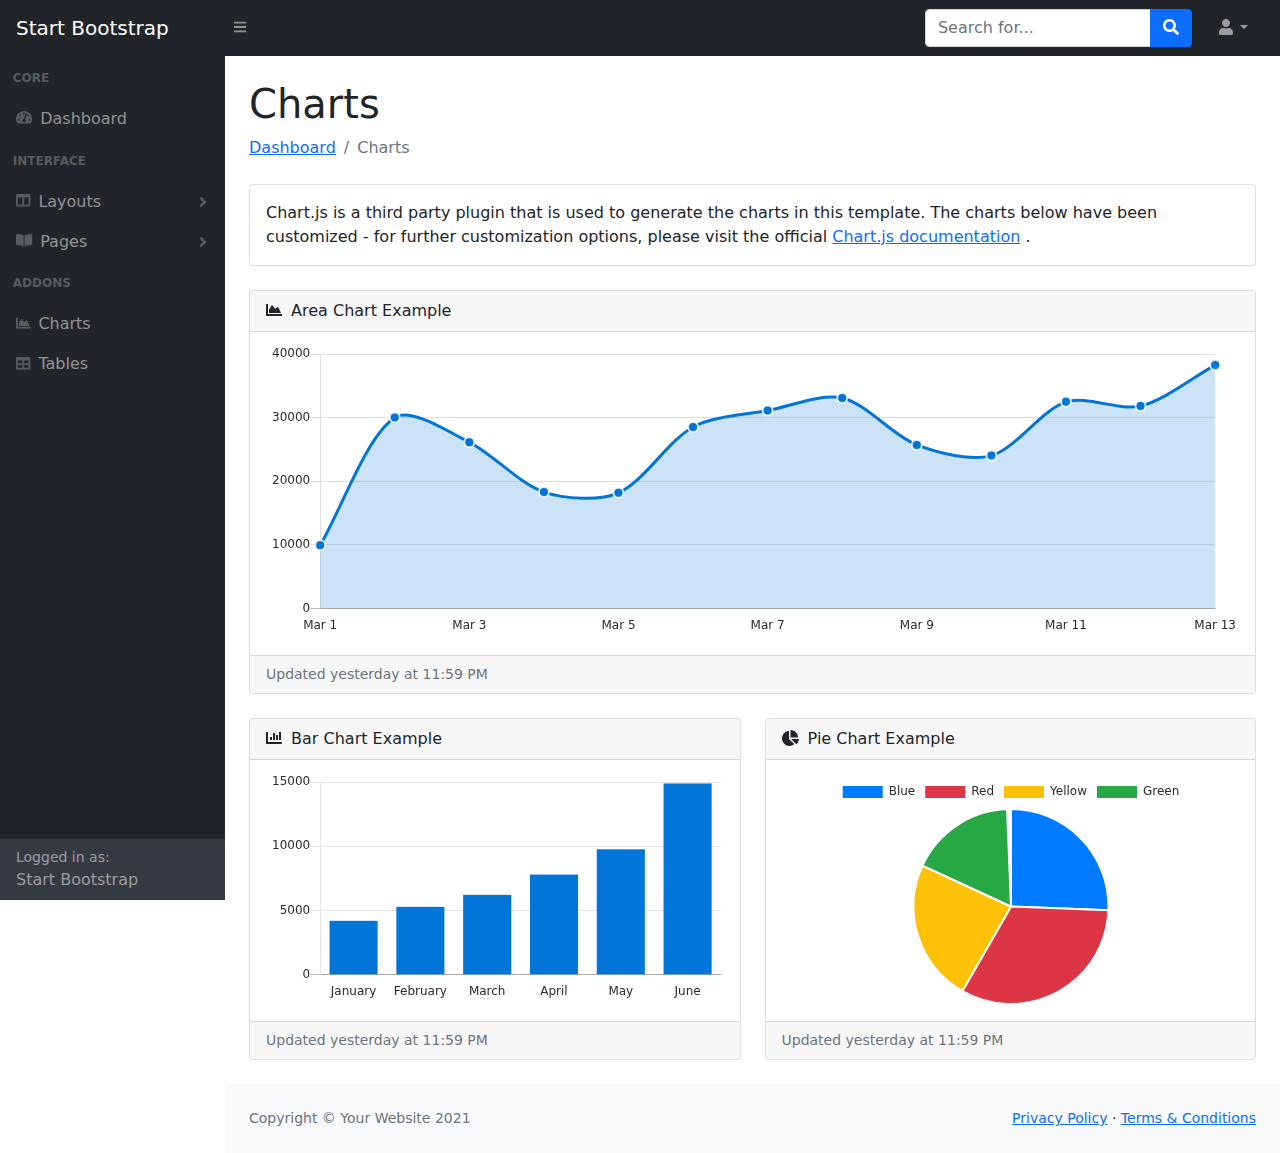
<file: charts.html>
<!DOCTYPE html>
<html lang="en">
    <head>
        <meta charset="utf-8" />
        <meta http-equiv="X-UA-Compatible" content="IE=edge" />
        <meta name="viewport" content="width=device-width, initial-scale=1, shrink-to-fit=no" />
        <meta name="description" content="" />
        <meta name="author" content="" />
        <title>Charts</title>
        <link href="css/bootstrap.css" rel="stylesheet" />
        <link href="css/styles.css" rel="stylesheet" />
        <script src="font/font-awesome.min.js"></script>
    </head>
    <body class="sb-nav-fixed">
        <nav class="sb-topnav navbar navbar-expand navbar-dark bg-dark">
            <!-- Navbar Brand-->
            <a class="navbar-brand ps-3" href="index.html">Start Bootstrap</a>
            <!-- Sidebar Toggle-->
            <button class="btn btn-link btn-sm order-1 order-lg-0 me-4 me-lg-0" id="sidebarToggle" href="#!"><i class="fas fa-bars"></i></button>
            <!-- Navbar Search-->
            <form class="d-none d-md-inline-block form-inline ms-auto me-0 me-md-3 my-2 my-md-0">
                <div class="input-group">
                    <input class="form-control" type="text" placeholder="Search for..." aria-label="Search for..." aria-describedby="btnNavbarSearch" />
                    <button class="btn btn-primary" id="btnNavbarSearch" type="button"><i class="fas fa-search"></i></button>
                </div>
            </form>
            <!-- Navbar-->
            <ul class="navbar-nav ms-auto ms-md-0 me-3 me-lg-4">
                <li class="nav-item dropdown">
                    <a class="nav-link dropdown-toggle" id="navbarDropdown" href="#" role="button" data-bs-toggle="dropdown" aria-expanded="false"><i class="fas fa-user fa-fw"></i></a>
                    <ul class="dropdown-menu dropdown-menu-end" aria-labelledby="navbarDropdown">
                        <li><a class="dropdown-item" href="#!">Settings</a></li>
                        <li><a class="dropdown-item" href="#!">Activity Log</a></li>
                        <li><hr class="dropdown-divider" /></li>
                        <li><a class="dropdown-item" href="#!">Logout</a></li>
                    </ul>
                </li>
            </ul>
        </nav>
        <div id="layoutSidenav">
            <div id="layoutSidenav_nav">
                <nav class="sb-sidenav accordion sb-sidenav-dark" id="sidenavAccordion">
                    <div class="sb-sidenav-menu">
                        <div class="nav">
                            <div class="sb-sidenav-menu-heading">Core</div>
                            <a class="nav-link" href="index.html">
                                <div class="sb-nav-link-icon"><i class="fas fa-tachometer-alt"></i></div>
                                Dashboard
                            </a>
                            <div class="sb-sidenav-menu-heading">Interface</div>
                            <a class="nav-link collapsed" href="#" data-bs-toggle="collapse" data-bs-target="#collapseLayouts" aria-expanded="false" aria-controls="collapseLayouts">
                                <div class="sb-nav-link-icon"><i class="fas fa-columns"></i></div>
                                Layouts
                                <div class="sb-sidenav-collapse-arrow"><i class="fas fa-angle-down"></i></div>
                            </a>
                            <div class="collapse" id="collapseLayouts" aria-labelledby="headingOne" data-bs-parent="#sidenavAccordion">
                                <nav class="sb-sidenav-menu-nested nav">
                                    <a class="nav-link" href="layout-static.html">Static Navigation</a>
                                    <a class="nav-link" href="layout-sidenav-light.html">Light Sidenav</a>
                                </nav>
                            </div>
                            <a class="nav-link collapsed" href="#" data-bs-toggle="collapse" data-bs-target="#collapsePages" aria-expanded="false" aria-controls="collapsePages">
                                <div class="sb-nav-link-icon"><i class="fas fa-book-open"></i></div>
                                Pages
                                <div class="sb-sidenav-collapse-arrow"><i class="fas fa-angle-down"></i></div>
                            </a>
                            <div class="collapse" id="collapsePages" aria-labelledby="headingTwo" data-bs-parent="#sidenavAccordion">
                                <nav class="sb-sidenav-menu-nested nav accordion" id="sidenavAccordionPages">
                                    <a class="nav-link collapsed" href="#" data-bs-toggle="collapse" data-bs-target="#pagesCollapseAuth" aria-expanded="false" aria-controls="pagesCollapseAuth">
                                        Authentication
                                        <div class="sb-sidenav-collapse-arrow"><i class="fas fa-angle-down"></i></div>
                                    </a>
                                    <div class="collapse" id="pagesCollapseAuth" aria-labelledby="headingOne" data-bs-parent="#sidenavAccordionPages">
                                        <nav class="sb-sidenav-menu-nested nav">
                                            <a class="nav-link" href="login.html">Login</a>
                                            <a class="nav-link" href="register.html">Register</a>
                                            <a class="nav-link" href="password.html">Forgot Password</a>
                                        </nav>
                                    </div>
                                    <a class="nav-link collapsed" href="#" data-bs-toggle="collapse" data-bs-target="#pagesCollapseError" aria-expanded="false" aria-controls="pagesCollapseError">
                                        Error
                                        <div class="sb-sidenav-collapse-arrow"><i class="fas fa-angle-down"></i></div>
                                    </a>
                                    <div class="collapse" id="pagesCollapseError" aria-labelledby="headingOne" data-bs-parent="#sidenavAccordionPages">
                                        <nav class="sb-sidenav-menu-nested nav">
                                            <a class="nav-link" href="401.html">401 Page</a>
                                            <a class="nav-link" href="404.html">404 Page</a>
                                            <a class="nav-link" href="500.html">500 Page</a>
                                        </nav>
                                    </div>
                                </nav>
                            </div>
                            <div class="sb-sidenav-menu-heading">Addons</div>
                            <a class="nav-link" href="charts.html">
                                <div class="sb-nav-link-icon"><i class="fas fa-chart-area"></i></div>
                                Charts
                            </a>
                            <a class="nav-link" href="tables.html">
                                <div class="sb-nav-link-icon"><i class="fas fa-table"></i></div>
                                Tables
                            </a>
                        </div>
                    </div>
                    <div class="sb-sidenav-footer">
                        <div class="small">Logged in as:</div>
                        Start Bootstrap
                    </div>
                </nav>
            </div>
            <div id="layoutSidenav_content">
                <main>
                    <div class="container-fluid px-4">
                        <h1 class="mt-4">Charts</h1>
                        <ol class="breadcrumb mb-4">
                            <li class="breadcrumb-item"><a href="index.html">Dashboard</a></li>
                            <li class="breadcrumb-item active">Charts</li>
                        </ol>
                        <div class="card mb-4">
                            <div class="card-body">
                                Chart.js is a third party plugin that is used to generate the charts in this template. The charts below have been customized - for further customization options, please visit the official
                                <a target="_blank" href="https://www.chartjs.org/docs/latest/">Chart.js documentation</a>
                                .
                            </div>
                        </div>
                        <div class="card mb-4">
                            <div class="card-header">
                                <i class="fas fa-chart-area me-1"></i>
                                Area Chart Example
                            </div>
                            <div class="card-body"><canvas id="myAreaChart" width="100%" height="30"></canvas></div>
                            <div class="card-footer small text-muted">Updated yesterday at 11:59 PM</div>
                        </div>
                        <div class="row">
                            <div class="col-lg-6">
                                <div class="card mb-4">
                                    <div class="card-header">
                                        <i class="fas fa-chart-bar me-1"></i>
                                        Bar Chart Example
                                    </div>
                                    <div class="card-body"><canvas id="myBarChart" width="100%" height="50"></canvas></div>
                                    <div class="card-footer small text-muted">Updated yesterday at 11:59 PM</div>
                                </div>
                            </div>
                            <div class="col-lg-6">
                                <div class="card mb-4">
                                    <div class="card-header">
                                        <i class="fas fa-chart-pie me-1"></i>
                                        Pie Chart Example
                                    </div>
                                    <div class="card-body"><canvas id="myPieChart" width="100%" height="50"></canvas></div>
                                    <div class="card-footer small text-muted">Updated yesterday at 11:59 PM</div>
                                </div>
                            </div>
                        </div>
                    </div>
                </main>
                <footer class="py-4 bg-light mt-auto">
                    <div class="container-fluid px-4">
                        <div class="d-flex align-items-center justify-content-between small">
                            <div class="text-muted">Copyright &copy; Your Website 2021</div>
                            <div>
                                <a href="#">Privacy Policy</a>
                                &middot;
                                <a href="#">Terms &amp; Conditions</a>
                            </div>
                        </div>
                    </div>
                </footer>
            </div>
        </div>
        <script src="js/bootstrap.bundle.min.js"></script>
        <script src="js/scripts.js"></script>
        <script src="js/chart.min.js"></script>
        <script src="assets/demo/chart-area-demo.js"></script>
        <script src="assets/demo/chart-bar-demo.js"></script>
        <script src="assets/demo/chart-pie-demo.js"></script>
    </body>
</html>
</file>
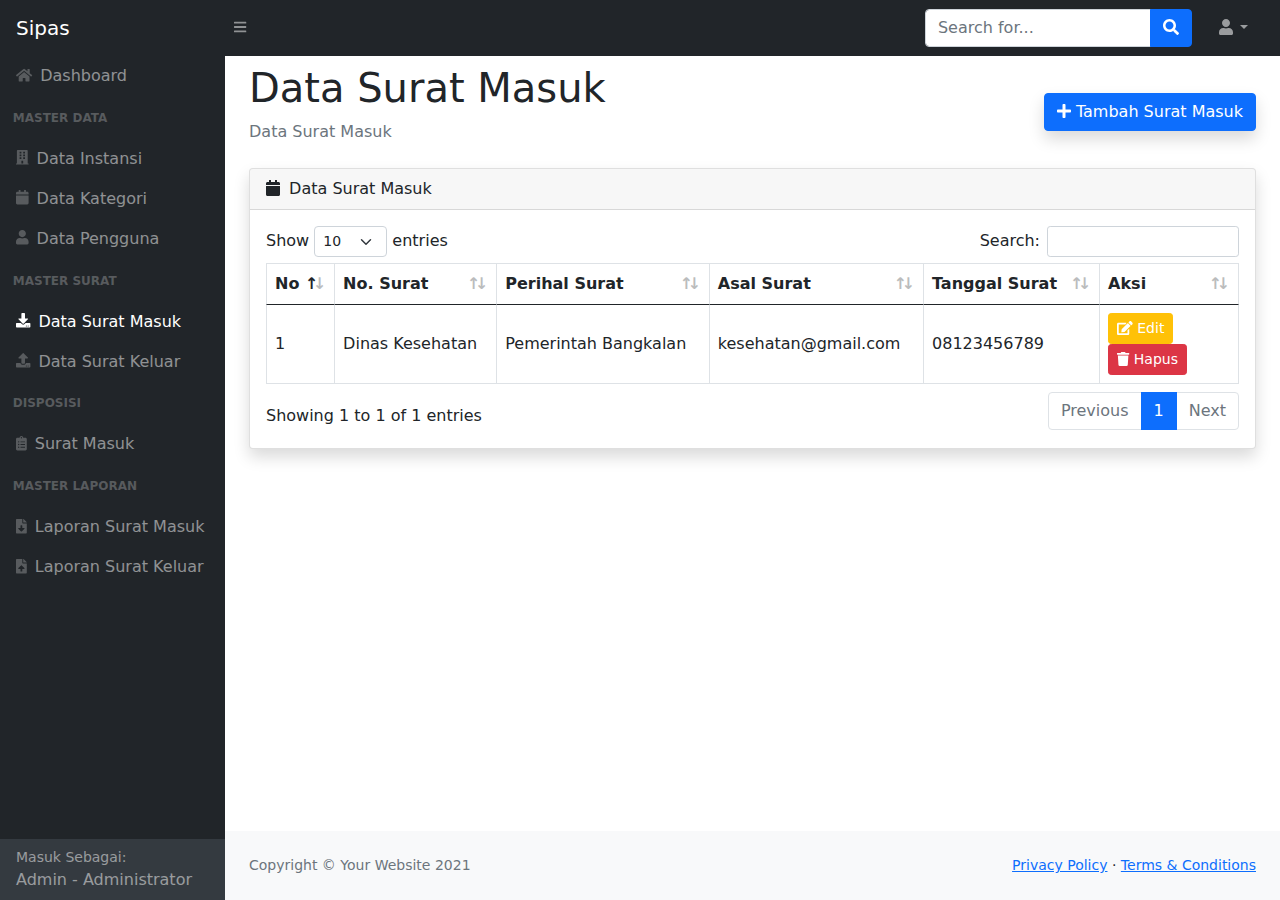
<file: data-surat-masuk.html>
<!DOCTYPE html>
<html lang="en">

<head>
    <meta charset="utf-8" />
    <meta http-equiv="X-UA-Compatible" content="IE=edge" />
    <meta name="viewport" content="width=device-width, initial-scale=1, shrink-to-fit=no" />
    <meta name="description" content="" />
    <meta name="author" content="" />
    <title>Data Surat Masuk</title>
    <link rel="stylesheet" href="css/datatable.min.css">
    <link href="css/bootstrap.css" rel="stylesheet" />
    <link href="css/styles.css" rel="stylesheet" />
    <script src="font/font-awesome.min.js"></script>

</head>

<body class="sb-nav-fixed">
    <nav class="sb-topnav navbar navbar-expand navbar-dark bg-dark">
        <!-- Navbar Brand-->
        <a class="navbar-brand ps-3 text-white" href="index.html">Sipas</a>
        <!-- Sidebar Toggle-->
        <button class="btn btn-link btn-sm order-1 order-lg-0 me-4 me-lg-0" id="sidebarToggle" href="#!"><i
                class="fas fa-bars"></i></button>
        <!-- Navbar Search-->
        <form class="d-none d-md-inline-block form-inline ms-auto me-0 me-md-3 my-2 my-md-0">
            <div class="input-group">
                <input class="form-control" type="text" placeholder="Search for..." aria-label="Search for..."
                    aria-describedby="btnNavbarSearch" />
                <button class="btn btn-primary" id="btnNavbarSearch" type="button"><i
                        class="fas fa-search"></i></button>
            </div>
        </form>
        <!-- Navbar-->
        <ul class="navbar-nav ms-auto ms-md-0 me-3 me-lg-4">
            <li class="nav-item dropdown">
                <a class="nav-link dropdown-toggle" id="navbarDropdown" href="#" role="button" data-bs-toggle="dropdown"
                    aria-expanded="false"><i class="fas fa-user fa-fw"></i></a>
                <ul class="dropdown-menu dropdown-menu-end" aria-labelledby="navbarDropdown">
                    <li><a class="dropdown-item" href="#!">Pengaturan</a></li>
                    <li>
                        <hr class="dropdown-divider" />
                    </li>
                    <li><a class="dropdown-item" href="#!">Keluar</a></li>
                </ul>
            </li>
        </ul>
    </nav>
    <div id="layoutSidenav">
        <!-- Start Side Menu Navigation  -->
        <div id="layoutSidenav_nav">
            <nav class="sb-sidenav accordion sb-sidenav-dark" id="sidenavAccordion">
                <div class="sb-sidenav-menu">
                    <div class="nav">
                        <a class="nav-link" href="index.html">
                            <div class="sb-nav-link-icon"><i class="fas fa-home"></i></div>
                            Dashboard
                        </a>
                        <!-- Master Data  -->
                        <div class="sb-sidenav-menu-heading">Master Data</div>
                        <a class="nav-link" href="instansi.html">
                            <div class="sb-nav-link-icon"><i class="fas fa-building"></i></div>
                            Data Instansi
                        </a>
                        <a class="nav-link" href="kategori.html">
                            <div class="sb-nav-link-icon"><i class="fas fa-calendar"></i></div>
                            Data Kategori
                        </a>
                        <a class="nav-link" href="pengguna.html">
                            <div class="sb-nav-link-icon"><i class="fas fa-user"></i></div>
                            Data Pengguna
                        </a>
                        <!-- Master Surat  -->
                        <div class="sb-sidenav-menu-heading">Master Surat</div>
                        <a class="nav-link active" href="">
                            <div class="sb-nav-link-icon"><i class="fas fa-download"></i></div>
                            Data Surat Masuk
                        </a>
                        <a class="nav-link" href="">
                            <div class="sb-nav-link-icon"><i class="fas fa-upload"></i></div>
                            Data Surat Keluar
                        </a>
                        <!-- Disposisi Surat  -->
                        <div class="sb-sidenav-menu-heading">Disposisi</div>
                        <a class="nav-link" href="">
                            <div class="sb-nav-link-icon"><i class="fas fa-clipboard-list"></i></div>
                            Surat Masuk
                        </a>
                        <!-- Master Laporan  -->
                        <div class="sb-sidenav-menu-heading">Master Laporan</div>
                        <a class="nav-link" href="">
                            <div class="sb-nav-link-icon"><i class="fas fa-file-download"></i></div>
                            Laporan Surat Masuk
                        </a>
                        <a class="nav-link" href="">
                            <div class="sb-nav-link-icon"><i class="fas fa-file-upload"></i></div>
                            Laporan Surat Keluar
                        </a>
                    </div>
                </div>
                <!-- User Logged in  -->
                <div class="sb-sidenav-footer">
                    <div class="small">Masuk Sebagai:</div>
                    Admin - Administrator
                </div>
            </nav>
        </div>
        <!-- End Side Menu Navigation  -->

        <!-- Start Content Layout  -->
        <div id="layoutSidenav_content">
            <main>
                <div class="container-fluid px-4">
                    <div class="d-flex justify-content-between align-items-center">
                        <div>
                            <h1 class="mt-2">Data Surat Masuk</h1>
                            <ol class="breadcrumb mb-4">
                                <li class="breadcrumb-item active">Data Surat Masuk</li>
                            </ol>
                        </div>
                        <div>
                            <button type="button" class="btn btn-primary shadow" data-bs-toggle="modal" data-bs-target="#newModal"><i class="fas fa-plus" aria-hidden="true"></i> Tambah Surat Masuk</button>
                        </div>
                    </div>

                    <div class="card mb-4 shadow">
                        <div class="card-header">
                            <i class="fas fa-calendar me-1"></i>
                            Data Surat Masuk
                        </div>
                        <div class="card-body table-responsive">
                            <table id="datatablesSimple" class="table table-bordered align-middle">
                                <thead>
                                    <tr>
                                        <th>No</th>
                                        <th>No. Surat</th>
                                        <th>Perihal Surat</th>
                                        <th>Asal Surat</th>
                                        <th>Tanggal Surat</th>
                                        <th>Aksi</th>
                                    </tr>
                                </thead>
                                <tbody>
                                    <tr>
                                        <td>1</td>
                                        <td>Dinas Kesehatan</td>
                                        <td>Pemerintah Bangkalan</td>
                                        <td>kesehatan@gmail.com</td>
                                        <td>08123456789</td>
                                        <td>
                                            <button class="btn btn-warning btn-sm text-white" type="button" data-bs-toggle="modal" data-bs-target="#editModal"> <i class="fas fa-edit"></i> Edit</button>
                                            <button class="btn btn-danger btn-sm" type="button" data-bs-toggle="modal" data-bs-target="#deleteModal"> <i class="fas fa-trash"></i> Hapus</button>
                                        </td>
                                    </tr>
                                </tbody>
                            </table>
                        </div>
                    </div>
                </div>
            </main>
            <footer class="py-4 bg-light mt-auto">
                <div class="container-fluid px-4">
                    <div class="d-flex align-items-center justify-content-between small">
                        <div class="text-muted">Copyright &copy; Your Website 2021</div>
                        <div>
                            <a href="#">Privacy Policy</a>
                            &middot;
                            <a href="#">Terms &amp; Conditions</a>
                        </div>
                    </div>
                </div>
            </footer>
        </div>
        <!-- EndContent Layout  -->

        <!-- Modal New Category  -->
        <div class="modal fade" id="newModal" tabindex="-1">
            <div class="modal-dialog modal-dialog-centered">
                <div class="modal-content">
                    <div class="modal-header">
                        <h5 class="modal-title">Tambahkan Kategori</h5>
                        <button type="button" class="btn-close" data-bs-dismiss="modal" aria-label="Close"></button>
                    </div>
                    <div class="modal-body">
                        <form>
                            <div class="mb-3">
                                <label for="instansi" class="col-form-label">Nama Instansi:</label>
                                <input type="text" class="form-control" id="instansi" placeholder="Dinas Kesehatan">
                            </div>
                            <div class="mb-3">
                                <label for="lembaga" class="col-form-label">Nama Lembaga:</label>
                                <input type="text" class="form-control" id="lembaga" placeholder="Pemerintah Bangkalan">
                            </div>
                            <div class="mb-3">
                                <label for="email" class="col-form-label">Email Instansi:</label>
                                <input type="text" class="form-control" id="email" placeholder="kesehatan@gmail.com">
                            </div>
                            <div class="mb-3">
                                <label for="telpon" class="col-form-label">Telpon Instansi:</label>
                                <input type="text" class="form-control" id="telpon" placeholder="081234567897">
                            </div>
                        </form>
                    </div>
                    <div class="modal-footer">
                        <button type="button" class="btn btn-secondary" data-bs-dismiss="modal">Batal</button>
                        <button type="button" class="btn btn-primary">Simpan</button>
                    </div>
                </div>
            </div>
        </div>
        <!-- Modal New Category  -->

        <!-- Modal Edit Category  -->
        <div class="modal fade" id="editModal" tabindex="-1">
            <div class="modal-dialog modal-dialog-centered">
                <div class="modal-content">
                    <div class="modal-header">
                        <h5 class="modal-title">Edit Instansi</h5>
                        <button type="button" class="btn-close" data-bs-dismiss="modal" aria-label="Close"></button>
                    </div>
                    <div class="modal-body">
                        <form>
                            <div class="mb-3">
                                <label for="instansi" class="col-form-label">Nama Instansi:</label>
                                <input type="text" class="form-control" id="instansi" value="Dinas Kesehatan">
                            </div>
                            <div class="mb-3">
                                <label for="lembaga" class="col-form-label">Nama Lembaga:</label>
                                <input type="text" class="form-control" id="lembaga" value="Pemerintah Bangkalan">
                            </div>
                            <div class="mb-3">
                                <label for="email" class="col-form-label">Email Instansi:</label>
                                <input type="text" class="form-control" id="email" value="kesehatan@gmail.com">
                            </div>
                            <div class="mb-3">
                                <label for="telpon" class="col-form-label">Telpon Instansi:</label>
                                <input type="text" class="form-control" id="telpon" value="081234567897">
                            </div>
                        </form>
                    </div>
                    <div class="modal-footer">
                        <button type="button" class="btn btn-secondary" data-bs-dismiss="modal">Batal</button>
                        <button type="button" class="btn btn-primary">Simpan</button>
                    </div>
                </div>
            </div>
        </div>
        <!-- Modal Edit Category  -->

        <!-- Modal Delete Category  -->
        <div class="modal fade" tabindex="-1" id="deleteModal">
            <div class="modal-dialog modal-dialog-centered">
                <div class="modal-content">
                    <div class="modal-header">
                        <h5 class="modal-title">Hapus Instansi</h5>
                        <button type="button" class="btn-close" data-bs-dismiss="modal" aria-label="Close"></button>
                    </div>
                    <div class="modal-body">
                        <p>Apakah anda yakin ingin menghapus instansi ini?</p>
                    </div>
                    <div class="modal-footer">
                        <button type="button" class="btn btn-secondary" data-bs-dismiss="modal">Batal</button>
                        <button type="button" class="btn btn-danger">Hapus</button>
                    </div>
                </div>
            </div>
        </div>
        <!-- End Modal Delete Category  -->
    </div>
    <script src="js/jquery.min.js"></script>
    <script src="js/bootstrap.bundle.min.js"></script>
    <script src="js/scripts.js"></script>
    <script src="js/jquery.datatables.min.js"></script>
    <script src="js/datatables.min.js"></script>
    <script src="js/chart.min.js"></script>
    <script src="assets/demo/chart-area-demo.js"></script>
    <script src="assets/demo/chart-bar-demo.js"></script>
    <script>
        $(document).ready(function () {
            $('#datatablesSimple').DataTable();
        });
    </script>
</body>

</html>
</file>
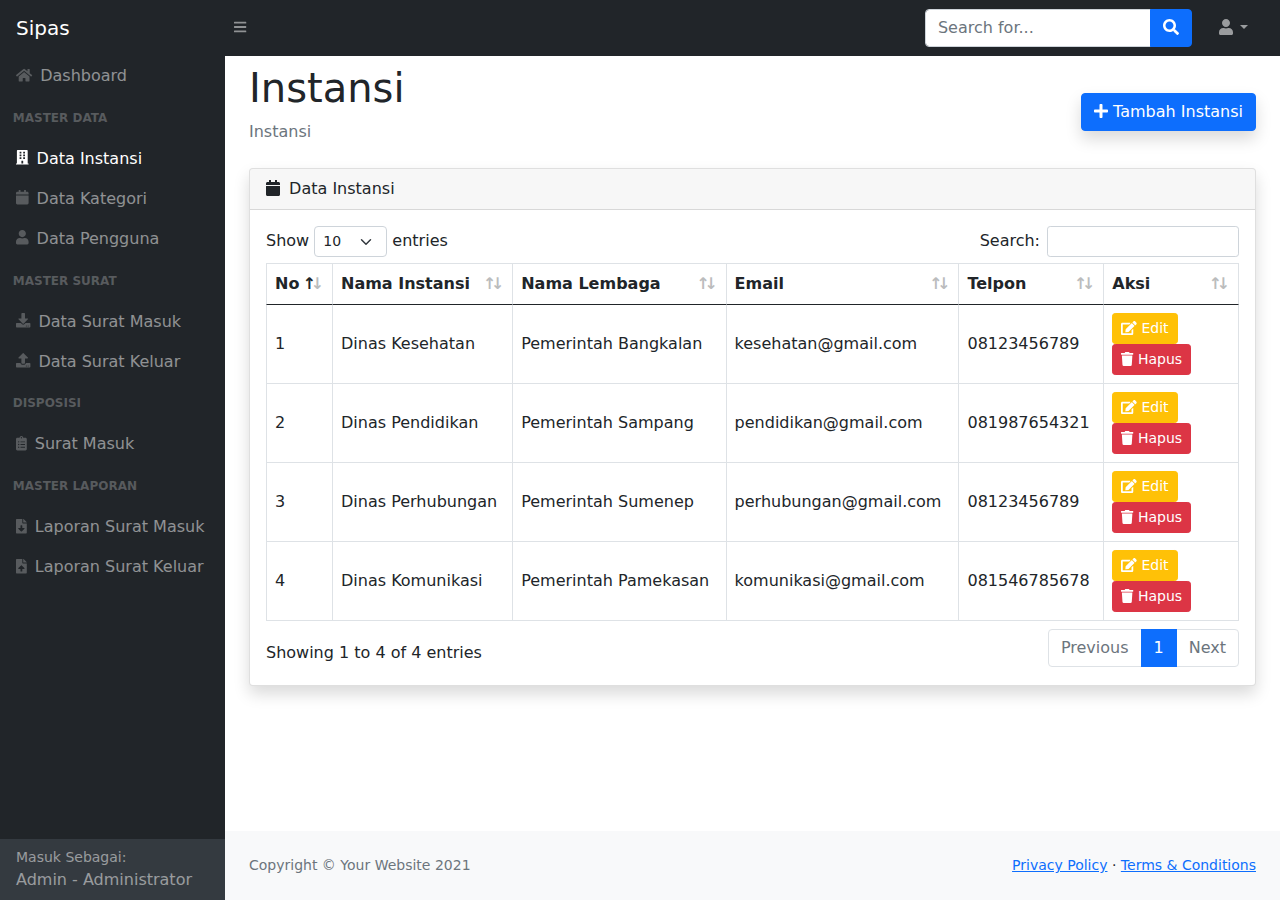
<file: instansi.html>
<!DOCTYPE html>
<html lang="en">

<head>
    <meta charset="utf-8" />
    <meta http-equiv="X-UA-Compatible" content="IE=edge" />
    <meta name="viewport" content="width=device-width, initial-scale=1, shrink-to-fit=no" />
    <meta name="description" content="" />
    <meta name="author" content="" />
    <title>Instansi</title>
    <link rel="stylesheet" href="css/datatable.min.css">
    <link href="css/bootstrap.css" rel="stylesheet" />
    <link href="css/styles.css" rel="stylesheet" />
    <script src="font/font-awesome.min.js"></script>

</head>

<body class="sb-nav-fixed">
    <nav class="sb-topnav navbar navbar-expand navbar-dark bg-dark">
        <!-- Navbar Brand-->
        <a class="navbar-brand ps-3 text-white" href="index.html">Sipas</a>
        <!-- Sidebar Toggle-->
        <button class="btn btn-link btn-sm order-1 order-lg-0 me-4 me-lg-0" id="sidebarToggle" href="#!"><i
                class="fas fa-bars"></i></button>
        <!-- Navbar Search-->
        <form class="d-none d-md-inline-block form-inline ms-auto me-0 me-md-3 my-2 my-md-0">
            <div class="input-group">
                <input class="form-control" type="text" placeholder="Search for..." aria-label="Search for..."
                    aria-describedby="btnNavbarSearch" />
                <button class="btn btn-primary" id="btnNavbarSearch" type="button"><i
                        class="fas fa-search"></i></button>
            </div>
        </form>
        <!-- Navbar-->
        <ul class="navbar-nav ms-auto ms-md-0 me-3 me-lg-4">
            <li class="nav-item dropdown">
                <a class="nav-link dropdown-toggle" id="navbarDropdown" href="#" role="button" data-bs-toggle="dropdown"
                    aria-expanded="false"><i class="fas fa-user fa-fw"></i></a>
                <ul class="dropdown-menu dropdown-menu-end" aria-labelledby="navbarDropdown">
                    <li><a class="dropdown-item" href="#!">Pengaturan</a></li>
                    <li>
                        <hr class="dropdown-divider" />
                    </li>
                    <li><a class="dropdown-item" href="#!">Keluar</a></li>
                </ul>
            </li>
        </ul>
    </nav>
    <div id="layoutSidenav">
        <!-- Start Side Menu Navigation  -->
        <div id="layoutSidenav_nav">
            <nav class="sb-sidenav accordion sb-sidenav-dark" id="sidenavAccordion">
                <div class="sb-sidenav-menu">
                    <div class="nav">
                        <a class="nav-link" href="index.html">
                            <div class="sb-nav-link-icon"><i class="fas fa-home"></i></div>
                            Dashboard
                        </a>
                        <!-- Master Data  -->
                        <div class="sb-sidenav-menu-heading">Master Data</div>
                        <a class="nav-link active" href="">
                            <div class="sb-nav-link-icon"><i class="fas fa-building"></i></div>
                            Data Instansi
                        </a>
                        <a class="nav-link" href="kategori.html">
                            <div class="sb-nav-link-icon"><i class="fas fa-calendar"></i></div>
                            Data Kategori
                        </a>
                        <a class="nav-link" href="pengguna.html">
                            <div class="sb-nav-link-icon"><i class="fas fa-user"></i></div>
                            Data Pengguna
                        </a>
                        <!-- Master Surat  -->
                        <div class="sb-sidenav-menu-heading">Master Surat</div>
                        <a class="nav-link" href="data-surat-masuk.html">
                            <div class="sb-nav-link-icon"><i class="fas fa-download"></i></div>
                            Data Surat Masuk
                        </a>
                        <a class="nav-link" href="">
                            <div class="sb-nav-link-icon"><i class="fas fa-upload"></i></div>
                            Data Surat Keluar
                        </a>
                        <!-- Disposisi Surat  -->
                        <div class="sb-sidenav-menu-heading">Disposisi</div>
                        <a class="nav-link" href="">
                            <div class="sb-nav-link-icon"><i class="fas fa-clipboard-list"></i></div>
                            Surat Masuk
                        </a>
                        <!-- Master Laporan  -->
                        <div class="sb-sidenav-menu-heading">Master Laporan</div>
                        <a class="nav-link" href="">
                            <div class="sb-nav-link-icon"><i class="fas fa-file-download"></i></div>
                            Laporan Surat Masuk
                        </a>
                        <a class="nav-link" href="">
                            <div class="sb-nav-link-icon"><i class="fas fa-file-upload"></i></div>
                            Laporan Surat Keluar
                        </a>
                    </div>
                </div>
                <!-- User Logged in  -->
                <div class="sb-sidenav-footer">
                    <div class="small">Masuk Sebagai:</div>
                    Admin - Administrator
                </div>
            </nav>
        </div>
        <!-- End Side Menu Navigation  -->

        <!-- Start Content Layout  -->
        <div id="layoutSidenav_content">
            <main>
                <div class="container-fluid px-4">
                    <div class="d-flex justify-content-between align-items-center">
                        <div>
                            <h1 class="mt-2">Instansi</h1>
                            <ol class="breadcrumb mb-4">
                                <li class="breadcrumb-item active">Instansi</li>
                            </ol>
                        </div>
                        <div>
                            <button type="button" class="btn btn-primary shadow" data-bs-toggle="modal" data-bs-target="#newModal"><i class="fas fa-plus" aria-hidden="true"></i> Tambah Instansi</button>
                        </div>
                    </div>

                    <div class="card mb-4 shadow">
                        <div class="card-header">
                            <i class="fas fa-calendar me-1"></i>
                            Data Instansi
                        </div>
                        <div class="card-body table-responsive">
                            <table id="datatablesSimple" class="table table-bordered align-middle">
                                <thead>
                                    <tr>
                                        <th>No</th>
                                        <th>Nama Instansi</th>
                                        <th>Nama Lembaga</th>
                                        <th>Email</th>
                                        <th>Telpon</th>
                                        <th>Aksi</th>
                                    </tr>
                                </thead>
                                <tbody>
                                    <tr>
                                        <td>1</td>
                                        <td>Dinas Kesehatan</td>
                                        <td>Pemerintah Bangkalan</td>
                                        <td>kesehatan@gmail.com</td>
                                        <td>08123456789</td>
                                        <td>
                                            <button class="btn btn-warning btn-sm text-white" type="button" data-bs-toggle="modal" data-bs-target="#editModal"> <i class="fas fa-edit"></i> Edit</button>
                                            <button class="btn btn-danger btn-sm" type="button" data-bs-toggle="modal" data-bs-target="#deleteModal"> <i class="fas fa-trash"></i> Hapus</button>
                                        </td>
                                    </tr>
                                    <tr>
                                        <td>2</td>
                                        <td>Dinas Pendidikan</td>
                                        <td>Pemerintah Sampang</td>
                                        <td>pendidikan@gmail.com</td>
                                        <td>081987654321</td>
                                        <td>
                                            <button class="btn btn-warning btn-sm text-white" type="button" data-bs-toggle="modal" data-bs-target="#editModal"> <i class="fas fa-edit"></i> Edit</button>
                                            <button class="btn btn-danger btn-sm" type="button" data-bs-toggle="modal" data-bs-target="#deleteModal"> <i class="fas fa-trash"></i> Hapus</button>
                                        </td>
                                    </tr>
                                    <tr>
                                        <td>3</td>
                                        <td>Dinas Perhubungan</td>
                                        <td>Pemerintah Sumenep</td>
                                        <td>perhubungan@gmail.com</td>
                                        <td>08123456789</td>
                                        <td>
                                            <button class="btn btn-warning btn-sm text-white" type="button" data-bs-toggle="modal" data-bs-target="#editModal"> <i class="fas fa-edit"></i> Edit</button>
                                            <button class="btn btn-danger btn-sm" type="button" data-bs-toggle="modal" data-bs-target="#deleteModal"> <i class="fas fa-trash"></i> Hapus</button>
                                        </td>
                                    </tr>
                                    <tr>
                                        <td>4</td>
                                        <td>Dinas Komunikasi</td>
                                        <td>Pemerintah Pamekasan</td>
                                        <td>komunikasi@gmail.com</td>
                                        <td>081546785678</td>
                                        <td>
                                            <button class="btn btn-warning btn-sm text-white" type="button" data-bs-toggle="modal" data-bs-target="#editModal"> <i class="fas fa-edit"></i> Edit</button>
                                            <button class="btn btn-danger btn-sm" type="button" data-bs-toggle="modal" data-bs-target="#deleteModal"> <i class="fas fa-trash"></i> Hapus</button>
                                        </td>
                                    </tr>

                                </tbody>
                            </table>
                        </div>
                    </div>
                </div>
            </main>
            <footer class="py-4 bg-light mt-auto">
                <div class="container-fluid px-4">
                    <div class="d-flex align-items-center justify-content-between small">
                        <div class="text-muted">Copyright &copy; Your Website 2021</div>
                        <div>
                            <a href="#">Privacy Policy</a>
                            &middot;
                            <a href="#">Terms &amp; Conditions</a>
                        </div>
                    </div>
                </div>
            </footer>
        </div>
        <!-- EndContent Layout  -->

        <!-- Modal New Category  -->
        <div class="modal fade" id="newModal" tabindex="-1">
            <div class="modal-dialog modal-dialog-centered">
                <div class="modal-content">
                    <div class="modal-header">
                        <h5 class="modal-title">Tambahkan Kategori</h5>
                        <button type="button" class="btn-close" data-bs-dismiss="modal" aria-label="Close"></button>
                    </div>
                    <div class="modal-body">
                        <form>
                            <div class="mb-3">
                                <label for="instansi" class="col-form-label">Nama Instansi:</label>
                                <input type="text" class="form-control" id="instansi" placeholder="Dinas Kesehatan">
                            </div>
                            <div class="mb-3">
                                <label for="lembaga" class="col-form-label">Nama Lembaga:</label>
                                <input type="text" class="form-control" id="lembaga" placeholder="Pemerintah Bangkalan">
                            </div>
                            <div class="mb-3">
                                <label for="email" class="col-form-label">Email Instansi:</label>
                                <input type="text" class="form-control" id="email" placeholder="kesehatan@gmail.com">
                            </div>
                            <div class="mb-3">
                                <label for="telpon" class="col-form-label">Telpon Instansi:</label>
                                <input type="text" class="form-control" id="telpon" placeholder="081234567897">
                            </div>
                        </form>
                    </div>
                    <div class="modal-footer">
                        <button type="button" class="btn btn-secondary" data-bs-dismiss="modal">Batal</button>
                        <button type="button" class="btn btn-primary">Simpan</button>
                    </div>
                </div>
            </div>
        </div>
        <!-- Modal New Category  -->

        <!-- Modal Edit Category  -->
        <div class="modal fade" id="editModal" tabindex="-1">
            <div class="modal-dialog modal-dialog-centered">
                <div class="modal-content">
                    <div class="modal-header">
                        <h5 class="modal-title">Edit Instansi</h5>
                        <button type="button" class="btn-close" data-bs-dismiss="modal" aria-label="Close"></button>
                    </div>
                    <div class="modal-body">
                        <form>
                            <div class="mb-3">
                                <label for="instansi" class="col-form-label">Nama Instansi:</label>
                                <input type="text" class="form-control" id="instansi" value="Dinas Kesehatan">
                            </div>
                            <div class="mb-3">
                                <label for="lembaga" class="col-form-label">Nama Lembaga:</label>
                                <input type="text" class="form-control" id="lembaga" value="Pemerintah Bangkalan">
                            </div>
                            <div class="mb-3">
                                <label for="email" class="col-form-label">Email Instansi:</label>
                                <input type="text" class="form-control" id="email" value="kesehatan@gmail.com">
                            </div>
                            <div class="mb-3">
                                <label for="telpon" class="col-form-label">Telpon Instansi:</label>
                                <input type="text" class="form-control" id="telpon" value="081234567897">
                            </div>
                        </form>
                    </div>
                    <div class="modal-footer">
                        <button type="button" class="btn btn-secondary" data-bs-dismiss="modal">Batal</button>
                        <button type="button" class="btn btn-primary">Simpan</button>
                    </div>
                </div>
            </div>
        </div>
        <!-- Modal Edit Category  -->

        <!-- Modal Delete Category  -->
        <div class="modal fade" tabindex="-1" id="deleteModal">
            <div class="modal-dialog modal-dialog-centered">
                <div class="modal-content">
                    <div class="modal-header">
                        <h5 class="modal-title">Hapus Instansi</h5>
                        <button type="button" class="btn-close" data-bs-dismiss="modal" aria-label="Close"></button>
                    </div>
                    <div class="modal-body">
                        <p>Apakah anda yakin ingin menghapus instansi ini?</p>
                    </div>
                    <div class="modal-footer">
                        <button type="button" class="btn btn-secondary" data-bs-dismiss="modal">Batal</button>
                        <button type="button" class="btn btn-danger">Hapus</button>
                    </div>
                </div>
            </div>
        </div>
        <!-- End Modal Delete Category  -->
    </div>
    <script src="js/jquery.min.js"></script>
    <script src="js/bootstrap.bundle.min.js"></script>
    <script src="js/scripts.js"></script>
    <script src="js/jquery.datatables.min.js"></script>
    <script src="js/datatables.min.js"></script>
    <script src="js/chart.min.js"></script>
    <script src="assets/demo/chart-area-demo.js"></script>
    <script src="assets/demo/chart-bar-demo.js"></script>
    <script>
        $(document).ready(function () {
            $('#datatablesSimple').DataTable();
        });
    </script>
</body>

</html>
</file>
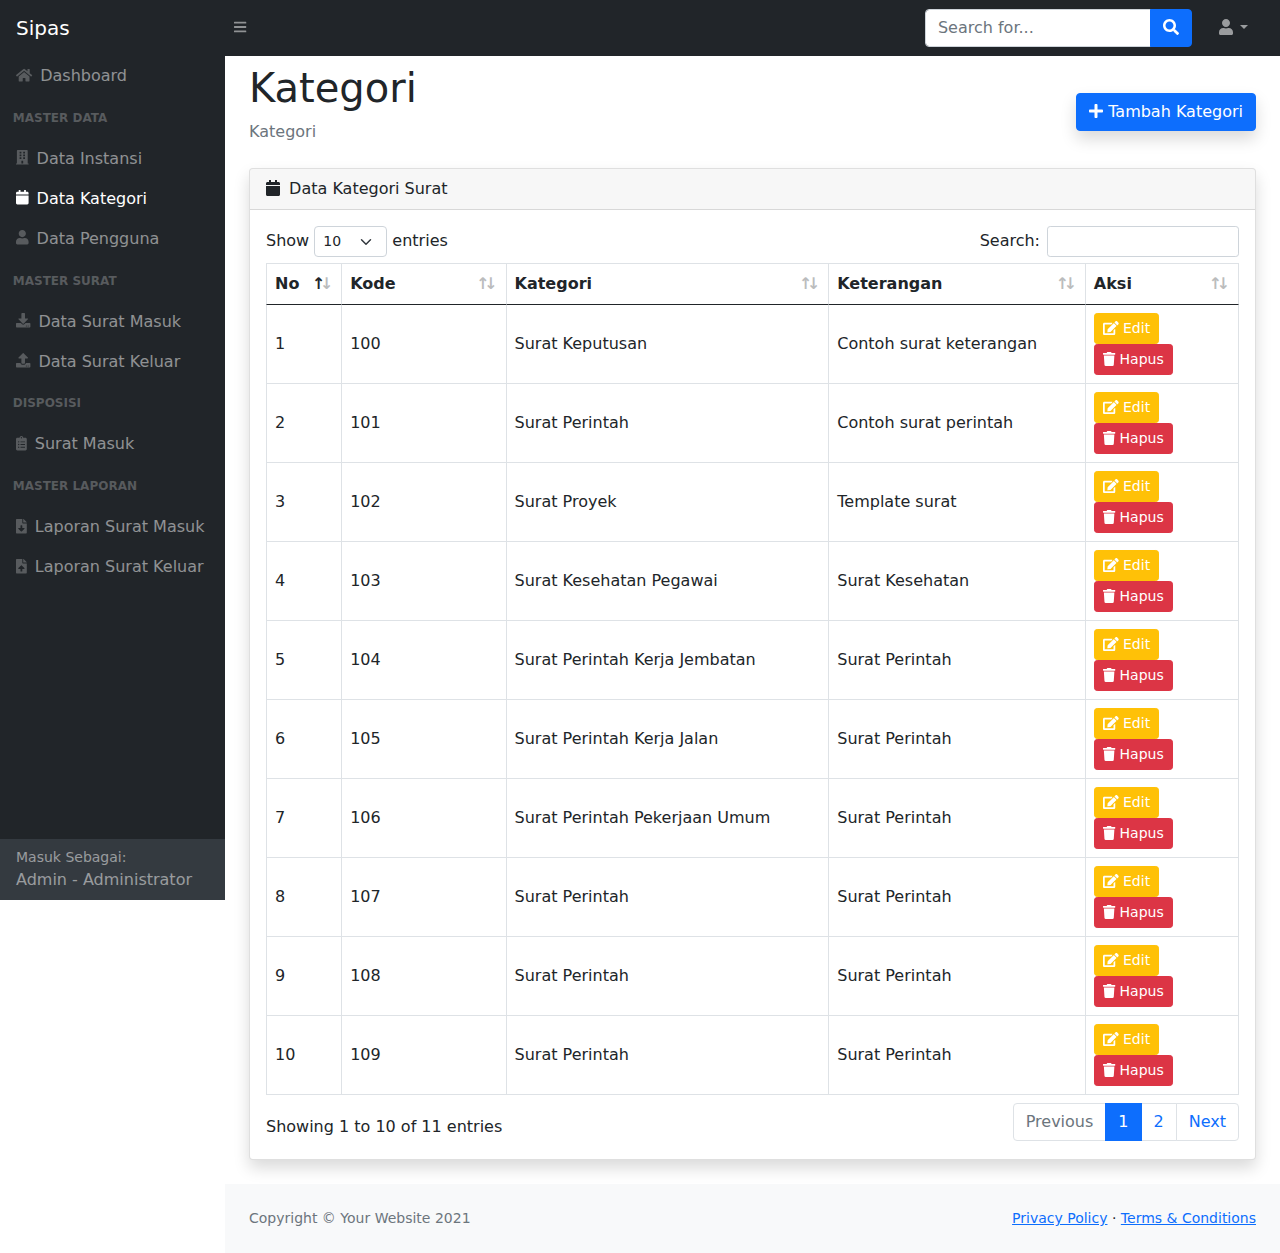
<file: kategori.html>
<!DOCTYPE html>
<html lang="en">

<head>
    <meta charset="utf-8" />
    <meta http-equiv="X-UA-Compatible" content="IE=edge" />
    <meta name="viewport" content="width=device-width, initial-scale=1, shrink-to-fit=no" />
    <meta name="description" content="" />
    <meta name="author" content="" />
    <title>Kategori</title>
    <link rel="stylesheet" href="css/datatable.min.css">
    <link href="css/bootstrap.css" rel="stylesheet" />
    <link href="css/styles.css" rel="stylesheet" />
    <script src="font/font-awesome.min.js"></script>

</head>

<body class="sb-nav-fixed">
    <nav class="sb-topnav navbar navbar-expand navbar-dark bg-dark">
        <!-- Navbar Brand-->
        <a class="navbar-brand ps-3 text-white" href="index.html">Sipas</a>
        <!-- Sidebar Toggle-->
        <button class="btn btn-link btn-sm order-1 order-lg-0 me-4 me-lg-0" id="sidebarToggle" href="#!"><i
                class="fas fa-bars"></i></button>
        <!-- Navbar Search-->
        <form class="d-none d-md-inline-block form-inline ms-auto me-0 me-md-3 my-2 my-md-0">
            <div class="input-group">
                <input class="form-control" type="text" placeholder="Search for..." aria-label="Search for..."
                    aria-describedby="btnNavbarSearch" />
                <button class="btn btn-primary" id="btnNavbarSearch" type="button"><i
                        class="fas fa-search"></i></button>
            </div>
        </form>
        <!-- Navbar-->
        <ul class="navbar-nav ms-auto ms-md-0 me-3 me-lg-4">
            <li class="nav-item dropdown">
                <a class="nav-link dropdown-toggle" id="navbarDropdown" href="#" role="button" data-bs-toggle="dropdown"
                    aria-expanded="false"><i class="fas fa-user fa-fw"></i></a>
                <ul class="dropdown-menu dropdown-menu-end" aria-labelledby="navbarDropdown">
                    <li><a class="dropdown-item" href="#!">Pengaturan</a></li>
                    <li>
                        <hr class="dropdown-divider" />
                    </li>
                    <li><a class="dropdown-item" href="#!">Keluar</a></li>
                </ul>
            </li>
        </ul>
    </nav>
    <div id="layoutSidenav">
        <!-- Start Side Menu Navigation  -->
        <div id="layoutSidenav_nav">
            <nav class="sb-sidenav accordion sb-sidenav-dark" id="sidenavAccordion">
                <div class="sb-sidenav-menu">
                    <div class="nav">
                        <a class="nav-link" href="index.html">
                            <div class="sb-nav-link-icon"><i class="fas fa-home"></i></div>
                            Dashboard
                        </a>
                        <!-- Master Data  -->
                        <div class="sb-sidenav-menu-heading">Master Data</div>
                        <a class="nav-link" href="instansi.html">
                            <div class="sb-nav-link-icon"><i class="fas fa-building"></i></div>
                            Data Instansi
                        </a>
                        <a class="nav-link active" href="">
                            <div class="sb-nav-link-icon"><i class="fas fa-calendar"></i></div>
                            Data Kategori
                        </a>
                        <a class="nav-link" href="pengguna.html">
                            <div class="sb-nav-link-icon"><i class="fas fa-user"></i></div>
                            Data Pengguna
                        </a>
                        <!-- Master Surat  -->
                        <div class="sb-sidenav-menu-heading">Master Surat</div>
                        <a class="nav-link" href="data-surat-masuk.html">
                            <div class="sb-nav-link-icon"><i class="fas fa-download"></i></div>
                            Data Surat Masuk
                        </a>
                        <a class="nav-link" href="">
                            <div class="sb-nav-link-icon"><i class="fas fa-upload"></i></div>
                            Data Surat Keluar
                        </a>
                        <!-- Disposisi Surat  -->
                        <div class="sb-sidenav-menu-heading">Disposisi</div>
                        <a class="nav-link" href="">
                            <div class="sb-nav-link-icon"><i class="fas fa-clipboard-list"></i></div>
                            Surat Masuk
                        </a>
                        <!-- Master Laporan  -->
                        <div class="sb-sidenav-menu-heading">Master Laporan</div>
                        <a class="nav-link" href="">
                            <div class="sb-nav-link-icon"><i class="fas fa-file-download"></i></div>
                            Laporan Surat Masuk
                        </a>
                        <a class="nav-link" href="">
                            <div class="sb-nav-link-icon"><i class="fas fa-file-upload"></i></div>
                            Laporan Surat Keluar
                        </a>
                    </div>
                </div>
                <!-- User Logged in  -->
                <div class="sb-sidenav-footer">
                    <div class="small">Masuk Sebagai:</div>
                    Admin - Administrator
                </div>
            </nav>
        </div>
        <!-- End Side Menu Navigation  -->

        <!-- Start Content Layout  -->
        <div id="layoutSidenav_content">
            <main>
                <div class="container-fluid px-4">
                    <div class="d-flex justify-content-between align-items-center">
                        <div>
                            <h1 class="mt-2">Kategori</h1>
                            <ol class="breadcrumb mb-4">
                                <li class="breadcrumb-item active">Kategori</li>
                            </ol>
                        </div>
                        <div>
                            <button type="button" class="btn btn-primary shadow" data-bs-toggle="modal" data-bs-target="#newModal"><i class="fas fa-plus" aria-hidden="true"></i> Tambah Kategori</button>
                        </div>
                    </div>

                    <div class="card mb-4 shadow">
                        <div class="card-header">
                            <i class="fas fa-calendar me-1"></i>
                            Data Kategori Surat
                        </div>
                        <div class="card-body table-responsive">
                            <table id="datatablesSimple" class="table table-bordered align-middle">
                                <thead>
                                    <tr>
                                        <th>No</th>
                                        <th>Kode</th>
                                        <th>Kategori</th>
                                        <th>Keterangan</th>
                                        <th>Aksi</th>
                                    </tr>
                                </thead>
                                <tbody>
                                    <tr>
                                        <td>1</td>
                                        <td>100</td>
                                        <td>Surat Keputusan</td>
                                        <td>Contoh surat keterangan</td>
                                        <td>
                                            <button class="btn btn-warning btn-sm text-white" type="button" data-bs-toggle="modal" data-bs-target="#editModal"> <i class="fas fa-edit"></i> Edit</button>
                                            <button class="btn btn-danger btn-sm" type="button" data-bs-toggle="modal" data-bs-target="#deleteModal"> <i class="fas fa-trash"></i> Hapus</button>
                                        </td>
                                    </tr>
                                    <tr>
                                        <td>2</td>
                                        <td>101</td>
                                        <td>Surat Perintah</td>
                                        <td>Contoh surat perintah</td>
                                        <td>
                                            <button class="btn btn-warning btn-sm text-white" type="button" data-bs-toggle="modal" data-bs-target="#editModal">
                                                <i class="fas fa-edit"></i> Edit</button>
                                            <button class="btn btn-danger btn-sm" type="button" data-bs-toggle="modal" data-bs-target="#deleteModal"> <i
                                                    class="fas fa-trash"></i> Hapus</button>
                                        </td>
                                    </tr>
                                    <tr>
                                        <td>3</td>
                                        <td>102</td>
                                        <td>Surat Proyek</td>
                                        <td>Template surat</td>
                                        <td>
                                            <button class="btn btn-warning btn-sm text-white" type="button" data-bs-toggle="modal" data-bs-target="#editModal">
                                                <i class="fas fa-edit"></i> Edit</button>
                                            <button class="btn btn-danger btn-sm" type="button" data-bs-toggle="modal" data-bs-target="#deleteModal"> <i
                                                    class="fas fa-trash"></i> Hapus</button>
                                        </td>
                                    </tr>
                                    <tr>
                                        <td>4</td>
                                        <td>103</td>
                                        <td>Surat Kesehatan Pegawai</td>
                                        <td>Surat Kesehatan</td>
                                        <td>
                                            <button class="btn btn-warning btn-sm text-white" type="button" data-bs-toggle="modal" data-bs-target="#editModal">
                                                <i class="fas fa-edit"></i> Edit</button>
                                            <button class="btn btn-danger btn-sm" type="button" data-bs-toggle="modal" data-bs-target="#deleteModal"> <i
                                                    class="fas fa-trash"></i> Hapus</button>
                                        </td>
                                    </tr>
                                    <tr>
                                        <td>5</td>
                                        <td>104</td>
                                        <td>Surat Perintah Kerja Jembatan</td>
                                        <td>Surat Perintah</td>
                                        <td>
                                            <button class="btn btn-warning btn-sm text-white" type="button" data-bs-toggle="modal" data-bs-target="#editModal">
                                                <i class="fas fa-edit"></i> Edit</button>
                                            <button class="btn btn-danger btn-sm" type="button" data-bs-toggle="modal" data-bs-target="#deleteModal"> <i
                                                    class="fas fa-trash"></i> Hapus</button>
                                        </td>
                                    </tr>
                                    <tr>
                                        <td>6</td>
                                        <td>105</td>
                                        <td>Surat Perintah Kerja Jalan</td>
                                        <td>Surat Perintah</td>
                                        <td>
                                            <button class="btn btn-warning btn-sm text-white" type="button" data-bs-toggle="modal" data-bs-target="#editModal">
                                                <i class="fas fa-edit"></i> Edit</button>
                                            <button class="btn btn-danger btn-sm" type="button" data-bs-toggle="modal" data-bs-target="#deleteModal"> <i
                                                    class="fas fa-trash"></i> Hapus</button>
                                        </td>
                                    </tr>
                                    <tr>
                                        <td>7</td>
                                        <td>106</td>
                                        <td>Surat Perintah Pekerjaan Umum</td>
                                        <td>Surat Perintah</td>
                                        <td>
                                            <button class="btn btn-warning btn-sm text-white" type="button" data-bs-toggle="modal" data-bs-target="#editModal">
                                                <i class="fas fa-edit"></i> Edit</button>
                                            <button class="btn btn-danger btn-sm" type="button" data-bs-toggle="modal" data-bs-target="#deleteModal"> <i
                                                    class="fas fa-trash"></i> Hapus</button>
                                        </td>
                                    </tr>
                                    <tr>
                                        <td>8</td>
                                        <td>107</td>
                                        <td>Surat Perintah</td>
                                        <td>Surat Perintah</td>
                                        <td>
                                            <button class="btn btn-warning btn-sm text-white" type="button" data-bs-toggle="modal" data-bs-target="#editModal">
                                                <i class="fas fa-edit"></i> Edit</button>
                                            <button class="btn btn-danger btn-sm" type="button" data-bs-toggle="modal" data-bs-target="#deleteModal"> <i
                                                    class="fas fa-trash"></i> Hapus</button>
                                        </td>
                                    </tr>
                                    <tr>
                                        <td>9</td>
                                        <td>108</td>
                                        <td>Surat Perintah</td>
                                        <td>Surat Perintah</td>
                                        <td>
                                            <button class="btn btn-warning btn-sm text-white" type="button" data-bs-toggle="modal" data-bs-target="#editModal">
                                                <i class="fas fa-edit"></i> Edit</button>
                                            <button class="btn btn-danger btn-sm" type="button" data-bs-toggle="modal" data-bs-target="#deleteModal"> <i
                                                    class="fas fa-trash"></i> Hapus</button>
                                        </td>
                                    </tr>
                                    <tr>
                                        <td>10</td>
                                        <td>109</td>
                                        <td>Surat Perintah</td>
                                        <td>Surat Perintah</td>
                                        <td>
                                            <button class="btn btn-warning btn-sm text-white" type="button" data-bs-toggle="modal" data-bs-target="#editModal">
                                                <i class="fas fa-edit"></i> Edit</button>
                                            <button class="btn btn-danger btn-sm" type="button" data-bs-toggle="modal" data-bs-target="#deleteModal"> <i
                                                    class="fas fa-trash"></i> Hapus</button>
                                        </td>
                                    </tr>
                                    <tr>
                                        <td>11</td>
                                        <td>Office Manager</td>
                                        <td>London</td>
                                        <td>30</td>
                                        <td>2008/12/19</td>
                                    </tr>
                                </tbody>
                            </table>
                        </div>
                    </div>
                </div>
            </main>
            <footer class="py-4 bg-light mt-auto">
                <div class="container-fluid px-4">
                    <div class="d-flex align-items-center justify-content-between small">
                        <div class="text-muted">Copyright &copy; Your Website 2021</div>
                        <div>
                            <a href="#">Privacy Policy</a>
                            &middot;
                            <a href="#">Terms &amp; Conditions</a>
                        </div>
                    </div>
                </div>
            </footer>
        </div>
        <!-- EndContent Layout  -->

        <!-- Modal New Category  -->
        <div class="modal fade" id="newModal" tabindex="-1">
            <div class="modal-dialog modal-dialog-centered">
                <div class="modal-content">
                    <div class="modal-header">
                        <h5 class="modal-title">Tambahkan Kategori</h5>
                        <button type="button" class="btn-close" data-bs-dismiss="modal" aria-label="Close"></button>
                    </div>
                    <div class="modal-body">
                        <form>
                            <div class="mb-3">
                                <label for="kategori" class="col-form-label">Nama Kategori:</label>
                                <input type="text" class="form-control" id="kategori" placeholder="Surat Keputusan">
                            </div>
                            <div class="mb-3">
                                <label for="keterangan" class="col-form-label">Keterangan Kategori:</label>
                                <textarea class="form-control" id="keterangan"
                                    placeholder="Template surat keputusan"></textarea>
                            </div>
                        </form>
                    </div>
                    <div class="modal-footer">
                        <button type="button" class="btn btn-secondary" data-bs-dismiss="modal">Batal</button>
                        <button type="button" class="btn btn-primary">Simpan</button>
                    </div>
                </div>
            </div>
        </div>
        <!-- Modal New Category  -->

        <!-- Modal Edit Category  -->
        <div class="modal fade" id="editModal" tabindex="-1">
            <div class="modal-dialog modal-dialog-centered">
                <div class="modal-content">
                    <div class="modal-header">
                        <h5 class="modal-title">Edit Kategori</h5>
                        <button type="button" class="btn-close" data-bs-dismiss="modal" aria-label="Close"></button>
                    </div>
                    <div class="modal-body">
                        <form>
                            <div class="mb-3">
                                <label for="kategori" class="col-form-label">Kategori:</label>
                                <input type="text" class="form-control" id="kategori" value="Surat Keputusan">
                            </div>
                            <div class="mb-3">
                                <label for="keterangan" class="col-form-label">Keterangan:</label>
                                <textarea class="form-control" id="keterangan" placeholder="Template surat keputusan"></textarea>
                            </div>
                        </form>
                    </div>
                    <div class="modal-footer">
                        <button type="button" class="btn btn-secondary" data-bs-dismiss="modal">Batal</button>
                        <button type="button" class="btn btn-primary">Simpan</button>
                    </div>
                </div>
            </div>
        </div>
        <!-- Modal Edit Category  -->

        <!-- Modal Delete Category  -->
        <div class="modal fade" tabindex="-1" id="deleteModal">
            <div class="modal-dialog modal-dialog-centered">
                <div class="modal-content">
                    <div class="modal-header">
                        <h5 class="modal-title">Hapus Kategori</h5>
                        <button type="button" class="btn-close" data-bs-dismiss="modal" aria-label="Close"></button>
                    </div>
                    <div class="modal-body">
                        <p>Apakah anda yakin ingin menghapus kategori ini?</p>
                    </div>
                    <div class="modal-footer">
                        <button type="button" class="btn btn-secondary" data-bs-dismiss="modal">Batal</button>
                        <button type="button" class="btn btn-danger">Hapus</button>
                    </div>
                </div>
            </div>
        </div>
        <!-- End Modal Delete Category  -->
    </div>
    <script src="js/jquery.min.js"></script>
    <script src="js/bootstrap.bundle.min.js"></script>
    <script src="js/scripts.js"></script>
    <script src="js/jquery.datatables.min.js"></script>
    <script src="js/datatables.min.js"></script>
    <script src="js/chart.min.js"></script>
    <script src="assets/demo/chart-area-demo.js"></script>
    <script src="assets/demo/chart-bar-demo.js"></script>
    <script>
        $(document).ready(function () {
            $('#datatablesSimple').DataTable();
        });
    </script>
</body>

</html>
</file>
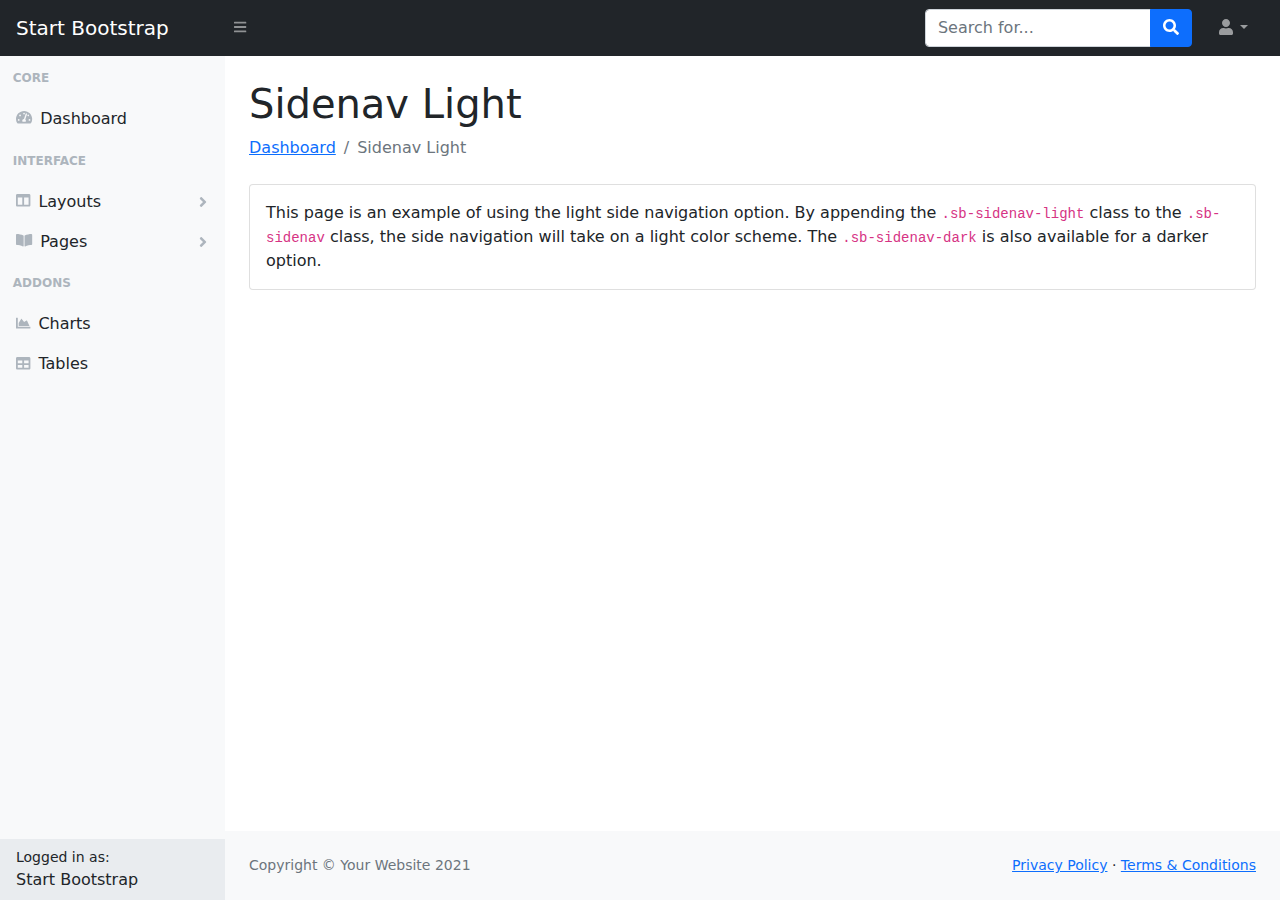
<file: layout-sidenav-light.html>
<!DOCTYPE html>
<html lang="en">
    <head>
        <meta charset="utf-8" />
        <meta http-equiv="X-UA-Compatible" content="IE=edge" />
        <meta name="viewport" content="width=device-width, initial-scale=1, shrink-to-fit=no" />
        <meta name="description" content="" />
        <meta name="author" content="" />
        <title>Sidenav Light - SB Admin</title>
        <link href="css/bootstrap.css" rel="stylesheet" />
        <link href="css/styles.css" rel="stylesheet" />
        <script src="font/font-awesome.min.js"></script>
    </head>
    <body class="sb-nav-fixed">
        <nav class="sb-topnav navbar navbar-expand navbar-dark bg-dark">
            <!-- Navbar Brand-->
            <a class="navbar-brand ps-3" href="index.html">Start Bootstrap</a>
            <!-- Sidebar Toggle-->
            <button class="btn btn-link btn-sm order-1 order-lg-0 me-4 me-lg-0" id="sidebarToggle" href="#!"><i class="fas fa-bars"></i></button>
            <!-- Navbar Search-->
            <form class="d-none d-md-inline-block form-inline ms-auto me-0 me-md-3 my-2 my-md-0">
                <div class="input-group">
                    <input class="form-control" type="text" placeholder="Search for..." aria-label="Search for..." aria-describedby="btnNavbarSearch" />
                    <button class="btn btn-primary" id="btnNavbarSearch" type="button"><i class="fas fa-search"></i></button>
                </div>
            </form>
            <!-- Navbar-->
            <ul class="navbar-nav ms-auto ms-md-0 me-3 me-lg-4">
                <li class="nav-item dropdown">
                    <a class="nav-link dropdown-toggle" id="navbarDropdown" href="#" role="button" data-bs-toggle="dropdown" aria-expanded="false"><i class="fas fa-user fa-fw"></i></a>
                    <ul class="dropdown-menu dropdown-menu-end" aria-labelledby="navbarDropdown">
                        <li><a class="dropdown-item" href="#!">Settings</a></li>
                        <li><a class="dropdown-item" href="#!">Activity Log</a></li>
                        <li><hr class="dropdown-divider" /></li>
                        <li><a class="dropdown-item" href="#!">Logout</a></li>
                    </ul>
                </li>
            </ul>
        </nav>
        <div id="layoutSidenav">
            <div id="layoutSidenav_nav">
                <nav class="sb-sidenav accordion sb-sidenav-light" id="sidenavAccordion">
                    <div class="sb-sidenav-menu">
                        <div class="nav">
                            <div class="sb-sidenav-menu-heading">Core</div>
                            <a class="nav-link" href="index.html">
                                <div class="sb-nav-link-icon"><i class="fas fa-tachometer-alt"></i></div>
                                Dashboard
                            </a>
                            <div class="sb-sidenav-menu-heading">Interface</div>
                            <a class="nav-link collapsed" href="#" data-bs-toggle="collapse" data-bs-target="#collapseLayouts" aria-expanded="false" aria-controls="collapseLayouts">
                                <div class="sb-nav-link-icon"><i class="fas fa-columns"></i></div>
                                Layouts
                                <div class="sb-sidenav-collapse-arrow"><i class="fas fa-angle-down"></i></div>
                            </a>
                            <div class="collapse" id="collapseLayouts" aria-labelledby="headingOne" data-bs-parent="#sidenavAccordion">
                                <nav class="sb-sidenav-menu-nested nav">
                                    <a class="nav-link" href="layout-static.html">Static Navigation</a>
                                    <a class="nav-link" href="layout-sidenav-light.html">Light Sidenav</a>
                                </nav>
                            </div>
                            <a class="nav-link collapsed" href="#" data-bs-toggle="collapse" data-bs-target="#collapsePages" aria-expanded="false" aria-controls="collapsePages">
                                <div class="sb-nav-link-icon"><i class="fas fa-book-open"></i></div>
                                Pages
                                <div class="sb-sidenav-collapse-arrow"><i class="fas fa-angle-down"></i></div>
                            </a>
                            <div class="collapse" id="collapsePages" aria-labelledby="headingTwo" data-bs-parent="#sidenavAccordion">
                                <nav class="sb-sidenav-menu-nested nav accordion" id="sidenavAccordionPages">
                                    <a class="nav-link collapsed" href="#" data-bs-toggle="collapse" data-bs-target="#pagesCollapseAuth" aria-expanded="false" aria-controls="pagesCollapseAuth">
                                        Authentication
                                        <div class="sb-sidenav-collapse-arrow"><i class="fas fa-angle-down"></i></div>
                                    </a>
                                    <div class="collapse" id="pagesCollapseAuth" aria-labelledby="headingOne" data-bs-parent="#sidenavAccordionPages">
                                        <nav class="sb-sidenav-menu-nested nav">
                                            <a class="nav-link" href="login.html">Login</a>
                                            <a class="nav-link" href="register.html">Register</a>
                                            <a class="nav-link" href="password.html">Forgot Password</a>
                                        </nav>
                                    </div>
                                    <a class="nav-link collapsed" href="#" data-bs-toggle="collapse" data-bs-target="#pagesCollapseError" aria-expanded="false" aria-controls="pagesCollapseError">
                                        Error
                                        <div class="sb-sidenav-collapse-arrow"><i class="fas fa-angle-down"></i></div>
                                    </a>
                                    <div class="collapse" id="pagesCollapseError" aria-labelledby="headingOne" data-bs-parent="#sidenavAccordionPages">
                                        <nav class="sb-sidenav-menu-nested nav">
                                            <a class="nav-link" href="401.html">401 Page</a>
                                            <a class="nav-link" href="404.html">404 Page</a>
                                            <a class="nav-link" href="500.html">500 Page</a>
                                        </nav>
                                    </div>
                                </nav>
                            </div>
                            <div class="sb-sidenav-menu-heading">Addons</div>
                            <a class="nav-link" href="charts.html">
                                <div class="sb-nav-link-icon"><i class="fas fa-chart-area"></i></div>
                                Charts
                            </a>
                            <a class="nav-link" href="tables.html">
                                <div class="sb-nav-link-icon"><i class="fas fa-table"></i></div>
                                Tables
                            </a>
                        </div>
                    </div>
                    <div class="sb-sidenav-footer">
                        <div class="small">Logged in as:</div>
                        Start Bootstrap
                    </div>
                </nav>
            </div>
            <div id="layoutSidenav_content">
                <main>
                    <div class="container-fluid px-4">
                        <h1 class="mt-4">Sidenav Light</h1>
                        <ol class="breadcrumb mb-4">
                            <li class="breadcrumb-item"><a href="index.html">Dashboard</a></li>
                            <li class="breadcrumb-item active">Sidenav Light</li>
                        </ol>
                        <div class="card mb-4">
                            <div class="card-body">
                                This page is an example of using the light side navigation option. By appending the
                                <code>.sb-sidenav-light</code>
                                class to the
                                <code>.sb-sidenav</code>
                                class, the side navigation will take on a light color scheme. The
                                <code>.sb-sidenav-dark</code>
                                is also available for a darker option.
                            </div>
                        </div>
                    </div>
                </main>
                <footer class="py-4 bg-light mt-auto">
                    <div class="container-fluid px-4">
                        <div class="d-flex align-items-center justify-content-between small">
                            <div class="text-muted">Copyright &copy; Your Website 2021</div>
                            <div>
                                <a href="#">Privacy Policy</a>
                                &middot;
                                <a href="#">Terms &amp; Conditions</a>
                            </div>
                        </div>
                    </div>
                </footer>
            </div>
        </div>
        <script src="js/bootstrap.bundle.min.js"></script>
        <script src="js/scripts.js"></script>
    </body>
</html>
</file>
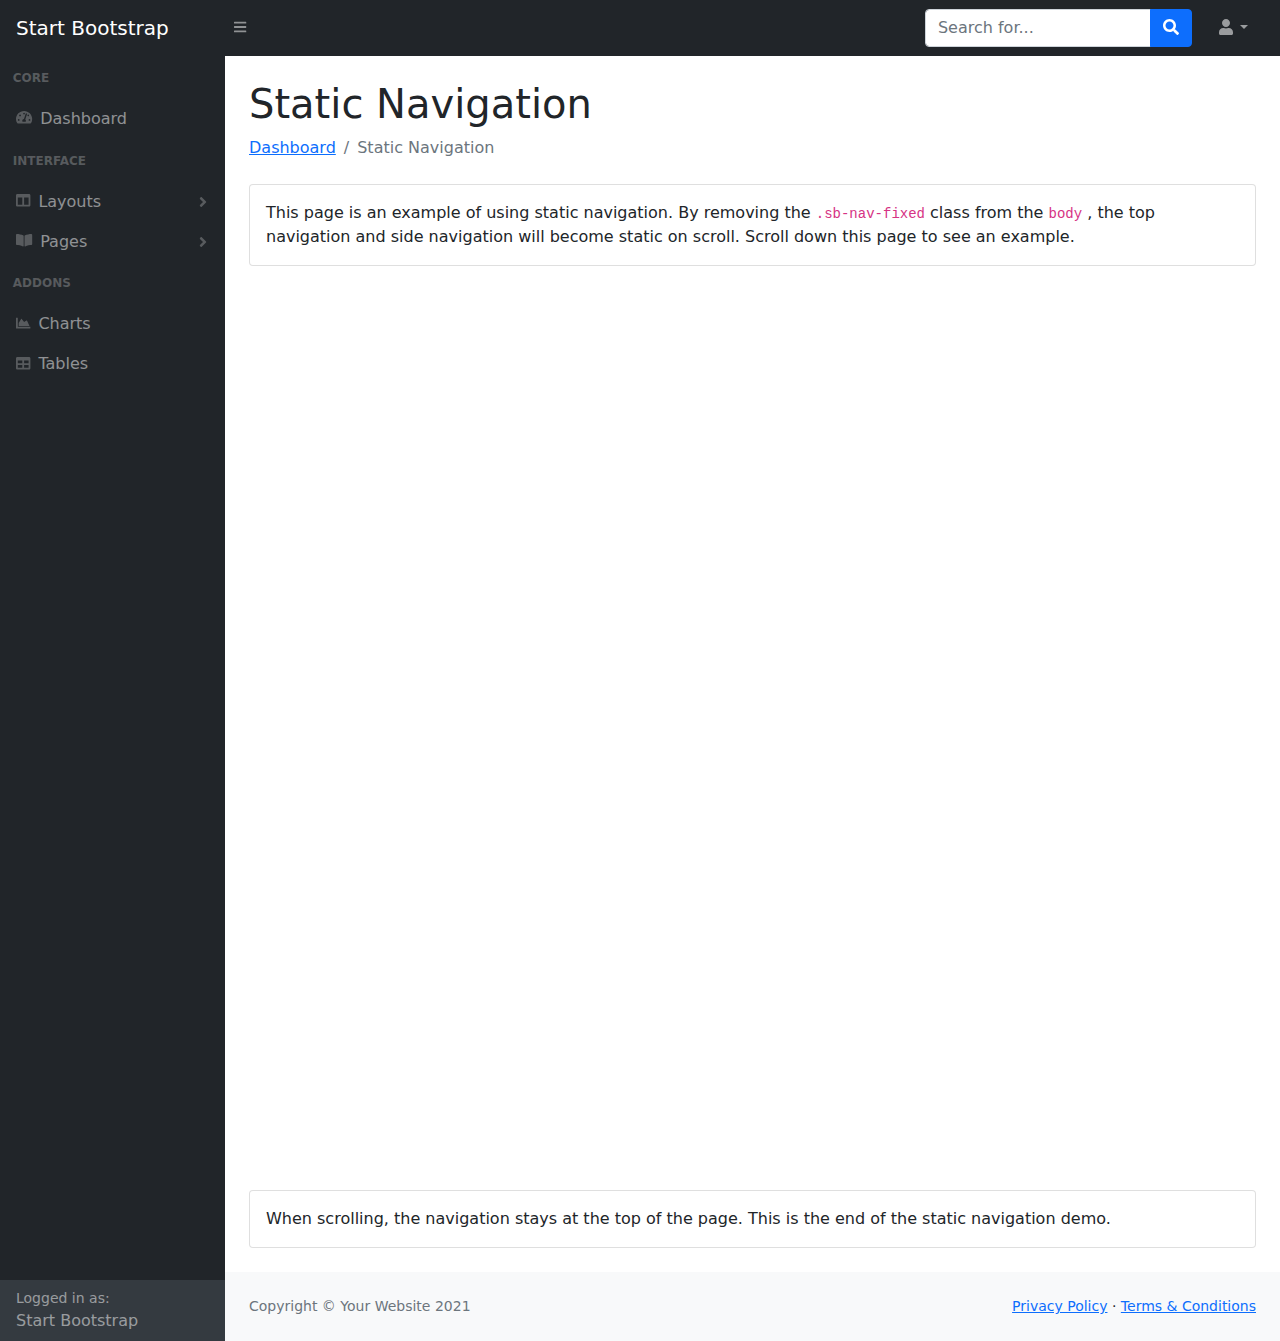
<file: layout-static.html>
<!DOCTYPE html>
<html lang="en">
    <head>
        <meta charset="utf-8" />
        <meta http-equiv="X-UA-Compatible" content="IE=edge" />
        <meta name="viewport" content="width=device-width, initial-scale=1, shrink-to-fit=no" />
        <meta name="description" content="" />
        <meta name="author" content="" />
        <title>Static Navigation - SB Admin</title>
        <link href="css/bootstrap.css" rel="stylesheet" />
        <link href="css/styles.css" rel="stylesheet" />
        <script src="font/font-awesome.min.js"></script>
    </head>
    <body>
        <nav class="sb-topnav navbar navbar-expand navbar-dark bg-dark">
            <!-- Navbar Brand-->
            <a class="navbar-brand ps-3" href="index.html">Start Bootstrap</a>
            <!-- Sidebar Toggle-->
            <button class="btn btn-link btn-sm order-1 order-lg-0 me-4 me-lg-0" id="sidebarToggle" href="#!"><i class="fas fa-bars"></i></button>
            <!-- Navbar Search-->
            <form class="d-none d-md-inline-block form-inline ms-auto me-0 me-md-3 my-2 my-md-0">
                <div class="input-group">
                    <input class="form-control" type="text" placeholder="Search for..." aria-label="Search for..." aria-describedby="btnNavbarSearch" />
                    <button class="btn btn-primary" id="btnNavbarSearch" type="button"><i class="fas fa-search"></i></button>
                </div>
            </form>
            <!-- Navbar-->
            <ul class="navbar-nav ms-auto ms-md-0 me-3 me-lg-4">
                <li class="nav-item dropdown">
                    <a class="nav-link dropdown-toggle" id="navbarDropdown" href="#" role="button" data-bs-toggle="dropdown" aria-expanded="false"><i class="fas fa-user fa-fw"></i></a>
                    <ul class="dropdown-menu dropdown-menu-end" aria-labelledby="navbarDropdown">
                        <li><a class="dropdown-item" href="#!">Settings</a></li>
                        <li><a class="dropdown-item" href="#!">Activity Log</a></li>
                        <li><hr class="dropdown-divider" /></li>
                        <li><a class="dropdown-item" href="#!">Logout</a></li>
                    </ul>
                </li>
            </ul>
        </nav>
        <div id="layoutSidenav">
            <div id="layoutSidenav_nav">
                <nav class="sb-sidenav accordion sb-sidenav-dark" id="sidenavAccordion">
                    <div class="sb-sidenav-menu">
                        <div class="nav">
                            <div class="sb-sidenav-menu-heading">Core</div>
                            <a class="nav-link" href="index.html">
                                <div class="sb-nav-link-icon"><i class="fas fa-tachometer-alt"></i></div>
                                Dashboard
                            </a>
                            <div class="sb-sidenav-menu-heading">Interface</div>
                            <a class="nav-link collapsed" href="#" data-bs-toggle="collapse" data-bs-target="#collapseLayouts" aria-expanded="false" aria-controls="collapseLayouts">
                                <div class="sb-nav-link-icon"><i class="fas fa-columns"></i></div>
                                Layouts
                                <div class="sb-sidenav-collapse-arrow"><i class="fas fa-angle-down"></i></div>
                            </a>
                            <div class="collapse" id="collapseLayouts" aria-labelledby="headingOne" data-bs-parent="#sidenavAccordion">
                                <nav class="sb-sidenav-menu-nested nav">
                                    <a class="nav-link" href="layout-static.html">Static Navigation</a>
                                    <a class="nav-link" href="layout-sidenav-light.html">Light Sidenav</a>
                                </nav>
                            </div>
                            <a class="nav-link collapsed" href="#" data-bs-toggle="collapse" data-bs-target="#collapsePages" aria-expanded="false" aria-controls="collapsePages">
                                <div class="sb-nav-link-icon"><i class="fas fa-book-open"></i></div>
                                Pages
                                <div class="sb-sidenav-collapse-arrow"><i class="fas fa-angle-down"></i></div>
                            </a>
                            <div class="collapse" id="collapsePages" aria-labelledby="headingTwo" data-bs-parent="#sidenavAccordion">
                                <nav class="sb-sidenav-menu-nested nav accordion" id="sidenavAccordionPages">
                                    <a class="nav-link collapsed" href="#" data-bs-toggle="collapse" data-bs-target="#pagesCollapseAuth" aria-expanded="false" aria-controls="pagesCollapseAuth">
                                        Authentication
                                        <div class="sb-sidenav-collapse-arrow"><i class="fas fa-angle-down"></i></div>
                                    </a>
                                    <div class="collapse" id="pagesCollapseAuth" aria-labelledby="headingOne" data-bs-parent="#sidenavAccordionPages">
                                        <nav class="sb-sidenav-menu-nested nav">
                                            <a class="nav-link" href="login.html">Login</a>
                                            <a class="nav-link" href="register.html">Register</a>
                                            <a class="nav-link" href="password.html">Forgot Password</a>
                                        </nav>
                                    </div>
                                    <a class="nav-link collapsed" href="#" data-bs-toggle="collapse" data-bs-target="#pagesCollapseError" aria-expanded="false" aria-controls="pagesCollapseError">
                                        Error
                                        <div class="sb-sidenav-collapse-arrow"><i class="fas fa-angle-down"></i></div>
                                    </a>
                                    <div class="collapse" id="pagesCollapseError" aria-labelledby="headingOne" data-bs-parent="#sidenavAccordionPages">
                                        <nav class="sb-sidenav-menu-nested nav">
                                            <a class="nav-link" href="401.html">401 Page</a>
                                            <a class="nav-link" href="404.html">404 Page</a>
                                            <a class="nav-link" href="500.html">500 Page</a>
                                        </nav>
                                    </div>
                                </nav>
                            </div>
                            <div class="sb-sidenav-menu-heading">Addons</div>
                            <a class="nav-link" href="charts.html">
                                <div class="sb-nav-link-icon"><i class="fas fa-chart-area"></i></div>
                                Charts
                            </a>
                            <a class="nav-link" href="tables.html">
                                <div class="sb-nav-link-icon"><i class="fas fa-table"></i></div>
                                Tables
                            </a>
                        </div>
                    </div>
                    <div class="sb-sidenav-footer">
                        <div class="small">Logged in as:</div>
                        Start Bootstrap
                    </div>
                </nav>
            </div>
            <div id="layoutSidenav_content">
                <main>
                    <div class="container-fluid px-4">
                        <h1 class="mt-4">Static Navigation</h1>
                        <ol class="breadcrumb mb-4">
                            <li class="breadcrumb-item"><a href="index.html">Dashboard</a></li>
                            <li class="breadcrumb-item active">Static Navigation</li>
                        </ol>
                        <div class="card mb-4">
                            <div class="card-body">
                                <p class="mb-0">
                                    This page is an example of using static navigation. By removing the
                                    <code>.sb-nav-fixed</code>
                                    class from the
                                    <code>body</code>
                                    , the top navigation and side navigation will become static on scroll. Scroll down this page to see an example.
                                </p>
                            </div>
                        </div>
                        <div style="height: 100vh"></div>
                        <div class="card mb-4"><div class="card-body">When scrolling, the navigation stays at the top of the page. This is the end of the static navigation demo.</div></div>
                    </div>
                </main>
                <footer class="py-4 bg-light mt-auto">
                    <div class="container-fluid px-4">
                        <div class="d-flex align-items-center justify-content-between small">
                            <div class="text-muted">Copyright &copy; Your Website 2021</div>
                            <div>
                                <a href="#">Privacy Policy</a>
                                &middot;
                                <a href="#">Terms &amp; Conditions</a>
                            </div>
                        </div>
                    </div>
                </footer>
            </div>
        </div>
        <script src="js/bootstrap.bundle.min.js"></script>
        <script src="js/scripts.js"></script>
    </body>
</html>
</file>
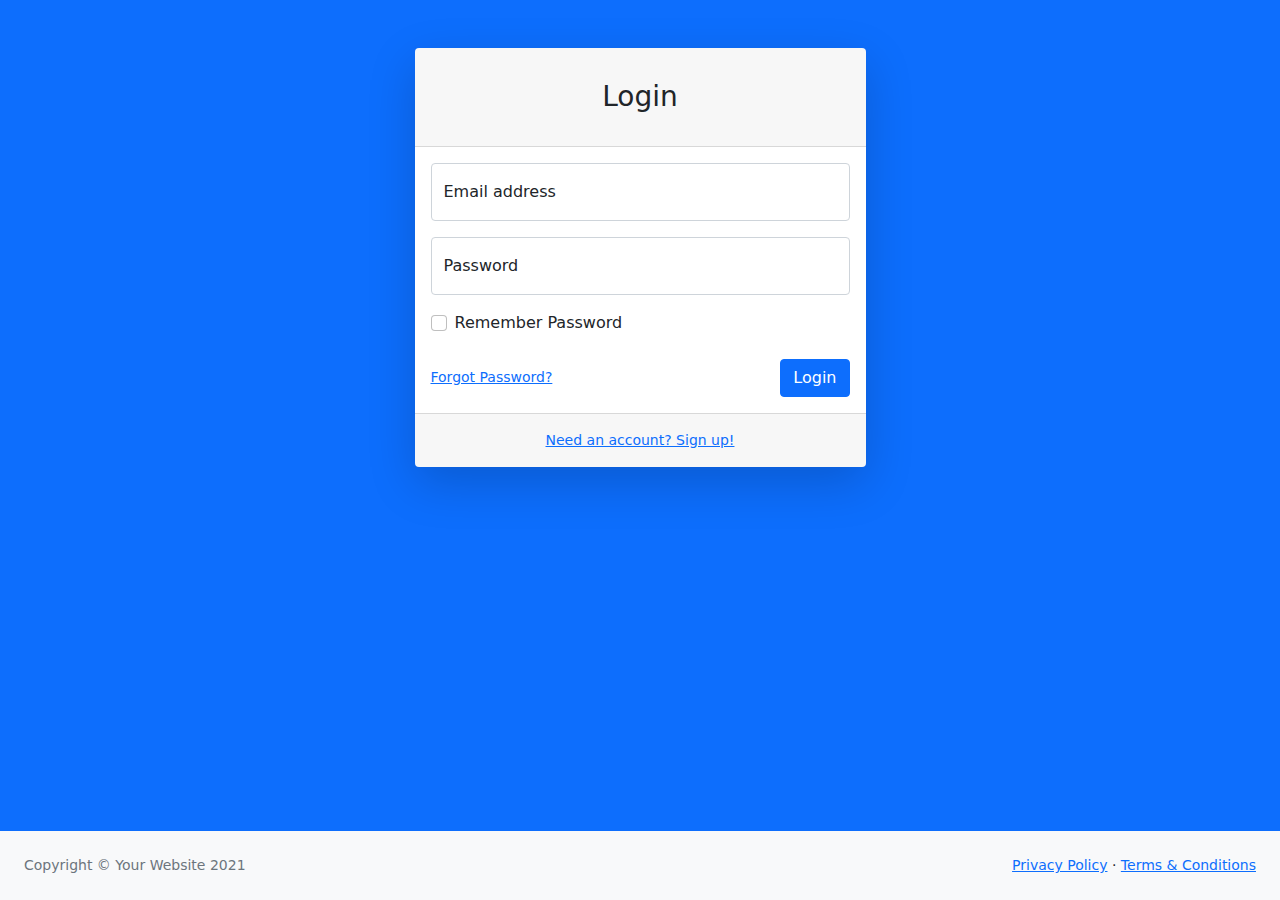
<file: login.html>
<!DOCTYPE html>
<html lang="en">
    <head>
        <meta charset="utf-8" />
        <meta http-equiv="X-UA-Compatible" content="IE=edge" />
        <meta name="viewport" content="width=device-width, initial-scale=1, shrink-to-fit=no" />
        <meta name="description" content="" />
        <meta name="author" content="" />
        <title>Login - SB Admin</title>
        <link href="css/bootstrap.css" rel="stylesheet" />
        <link href="css/styles.css" rel="stylesheet" />
        <script src="font/font-awesome.min.js"></script>
    </head>
    <body class="bg-primary">
        <div id="layoutAuthentication">
            <div id="layoutAuthentication_content">
                <main>
                    <div class="container">
                        <div class="row justify-content-center">
                            <div class="col-lg-5">
                                <div class="card shadow-lg border-0 rounded-lg mt-5">
                                    <div class="card-header"><h3 class="text-center font-weight-light my-4">Login</h3></div>
                                    <div class="card-body">
                                        <form>
                                            <div class="form-floating mb-3">
                                                <input class="form-control" id="inputEmail" type="email" placeholder="name@example.com" />
                                                <label for="inputEmail">Email address</label>
                                            </div>
                                            <div class="form-floating mb-3">
                                                <input class="form-control" id="inputPassword" type="password" placeholder="Password" />
                                                <label for="inputPassword">Password</label>
                                            </div>
                                            <div class="form-check mb-3">
                                                <input class="form-check-input" id="inputRememberPassword" type="checkbox" value="" />
                                                <label class="form-check-label" for="inputRememberPassword">Remember Password</label>
                                            </div>
                                            <div class="d-flex align-items-center justify-content-between mt-4 mb-0">
                                                <a class="small" href="password.html">Forgot Password?</a>
                                                <a class="btn btn-primary" href="index.html">Login</a>
                                            </div>
                                        </form>
                                    </div>
                                    <div class="card-footer text-center py-3">
                                        <div class="small"><a href="register.html">Need an account? Sign up!</a></div>
                                    </div>
                                </div>
                            </div>
                        </div>
                    </div>
                </main>
            </div>
            <div id="layoutAuthentication_footer">
                <footer class="py-4 bg-light mt-auto">
                    <div class="container-fluid px-4">
                        <div class="d-flex align-items-center justify-content-between small">
                            <div class="text-muted">Copyright &copy; Your Website 2021</div>
                            <div>
                                <a href="#">Privacy Policy</a>
                                &middot;
                                <a href="#">Terms &amp; Conditions</a>
                            </div>
                        </div>
                    </div>
                </footer>
            </div>
        </div>
        <script src="js/bootstrap.bundle.min.js"></script>
        <script src="js/scripts.js"></script>
    </body>
</html>
</file>
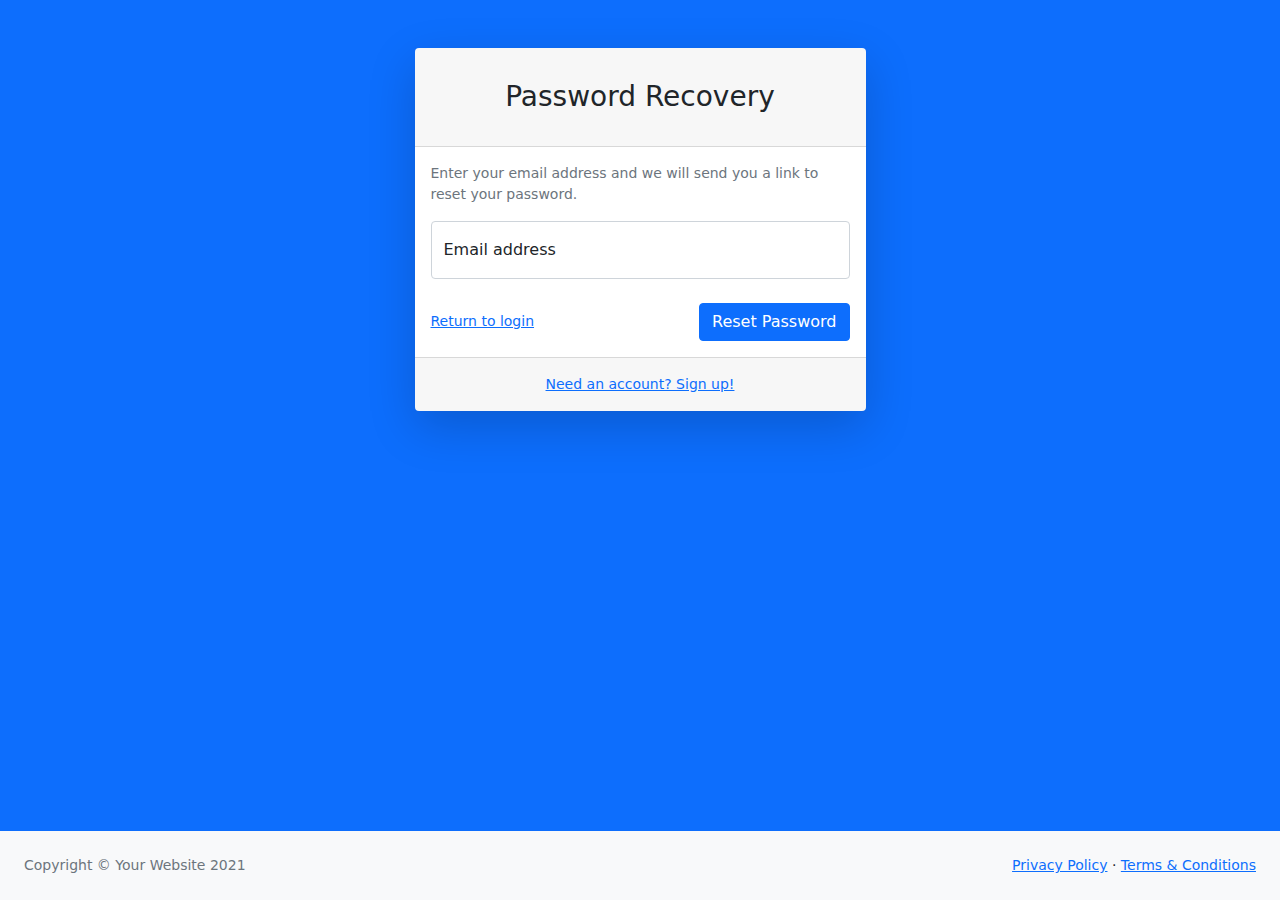
<file: password.html>
<!DOCTYPE html>
<html lang="en">
    <head>
        <meta charset="utf-8" />
        <meta http-equiv="X-UA-Compatible" content="IE=edge" />
        <meta name="viewport" content="width=device-width, initial-scale=1, shrink-to-fit=no" />
        <meta name="description" content="" />
        <meta name="author" content="" />
        <title>Password Reset - SB Admin</title>
        <link href="css/bootstrap.css" rel="stylesheet" />
        <link href="css/styles.css" rel="stylesheet" />
        <script src="font/font-awesome.min.js"></script>
    </head>
    <body class="bg-primary">
        <div id="layoutAuthentication">
            <div id="layoutAuthentication_content">
                <main>
                    <div class="container">
                        <div class="row justify-content-center">
                            <div class="col-lg-5">
                                <div class="card shadow-lg border-0 rounded-lg mt-5">
                                    <div class="card-header"><h3 class="text-center font-weight-light my-4">Password Recovery</h3></div>
                                    <div class="card-body">
                                        <div class="small mb-3 text-muted">Enter your email address and we will send you a link to reset your password.</div>
                                        <form>
                                            <div class="form-floating mb-3">
                                                <input class="form-control" id="inputEmail" type="email" placeholder="name@example.com" />
                                                <label for="inputEmail">Email address</label>
                                            </div>
                                            <div class="d-flex align-items-center justify-content-between mt-4 mb-0">
                                                <a class="small" href="login.html">Return to login</a>
                                                <a class="btn btn-primary" href="login.html">Reset Password</a>
                                            </div>
                                        </form>
                                    </div>
                                    <div class="card-footer text-center py-3">
                                        <div class="small"><a href="register.html">Need an account? Sign up!</a></div>
                                    </div>
                                </div>
                            </div>
                        </div>
                    </div>
                </main>
            </div>
            <div id="layoutAuthentication_footer">
                <footer class="py-4 bg-light mt-auto">
                    <div class="container-fluid px-4">
                        <div class="d-flex align-items-center justify-content-between small">
                            <div class="text-muted">Copyright &copy; Your Website 2021</div>
                            <div>
                                <a href="#">Privacy Policy</a>
                                &middot;
                                <a href="#">Terms &amp; Conditions</a>
                            </div>
                        </div>
                    </div>
                </footer>
            </div>
        </div>
        <script src="js/bootstrap.bundle.min.js"></script>
        <script src="js/scripts.js"></script>
    </body>
</html>
</file>
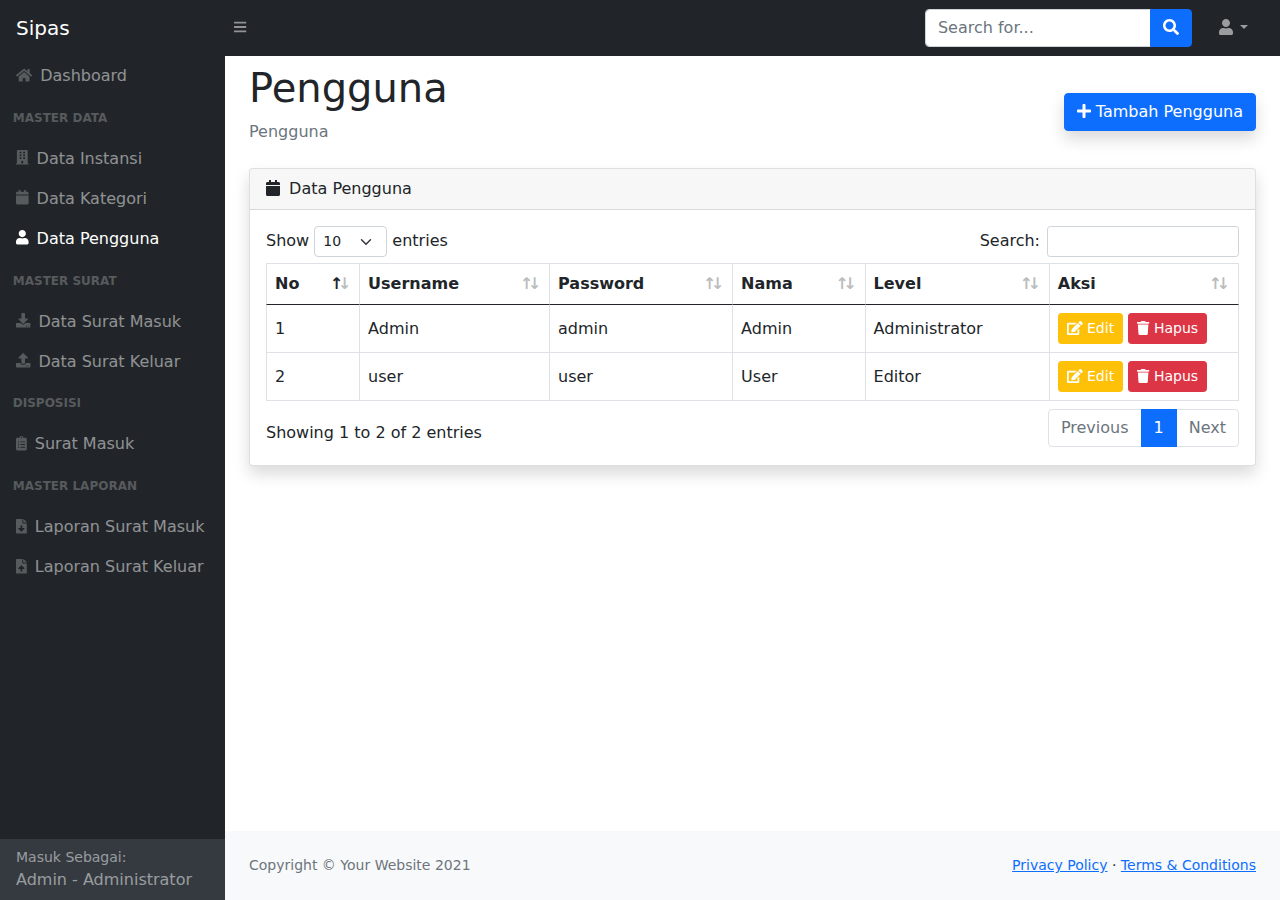
<file: pengguna.html>
<!DOCTYPE html>
<html lang="en">

<head>
    <meta charset="utf-8" />
    <meta http-equiv="X-UA-Compatible" content="IE=edge" />
    <meta name="viewport" content="width=device-width, initial-scale=1, shrink-to-fit=no" />
    <meta name="description" content="" />
    <meta name="author" content="" />
    <title>Pengguna</title>
    <link rel="stylesheet" href="css/datatable.min.css">
    <link href="css/bootstrap.css" rel="stylesheet" />
    <link href="css/styles.css" rel="stylesheet" />
    <script src="font/font-awesome.min.js"></script>

</head>

<body class="sb-nav-fixed">
    <nav class="sb-topnav navbar navbar-expand navbar-dark bg-dark">
        <!-- Navbar Brand-->
        <a class="navbar-brand ps-3 text-white" href="index.html">Sipas</a>
        <!-- Sidebar Toggle-->
        <button class="btn btn-link btn-sm order-1 order-lg-0 me-4 me-lg-0" id="sidebarToggle" href="#!"><i
                class="fas fa-bars"></i></button>
        <!-- Navbar Search-->
        <form class="d-none d-md-inline-block form-inline ms-auto me-0 me-md-3 my-2 my-md-0">
            <div class="input-group">
                <input class="form-control" type="text" placeholder="Search for..." aria-label="Search for..."
                    aria-describedby="btnNavbarSearch" />
                <button class="btn btn-primary" id="btnNavbarSearch" type="button"><i
                        class="fas fa-search"></i></button>
            </div>
        </form>
        <!-- Navbar-->
        <ul class="navbar-nav ms-auto ms-md-0 me-3 me-lg-4">
            <li class="nav-item dropdown">
                <a class="nav-link dropdown-toggle" id="navbarDropdown" href="#" role="button" data-bs-toggle="dropdown"
                    aria-expanded="false"><i class="fas fa-user fa-fw"></i></a>
                <ul class="dropdown-menu dropdown-menu-end" aria-labelledby="navbarDropdown">
                    <li><a class="dropdown-item" href="#!">Pengaturan</a></li>
                    <li>
                        <hr class="dropdown-divider" />
                    </li>
                    <li><a class="dropdown-item" href="#!">Keluar</a></li>
                </ul>
            </li>
        </ul>
    </nav>
    <div id="layoutSidenav">
        <!-- Start Side Menu Navigation  -->
        <div id="layoutSidenav_nav">
            <nav class="sb-sidenav accordion sb-sidenav-dark" id="sidenavAccordion">
                <div class="sb-sidenav-menu">
                    <div class="nav">
                        <a class="nav-link" href="index.html">
                            <div class="sb-nav-link-icon"><i class="fas fa-home"></i></div>
                            Dashboard
                        </a>
                        <!-- Master Data  -->
                        <div class="sb-sidenav-menu-heading">Master Data</div>
                        <a class="nav-link" href="instansi.html">
                            <div class="sb-nav-link-icon"><i class="fas fa-building"></i></div>
                            Data Instansi
                        </a>
                        <a class="nav-link" href="kategori.html">
                            <div class="sb-nav-link-icon"><i class="fas fa-calendar"></i></div>
                            Data Kategori
                        </a>
                        <a class="nav-link active" href="">
                            <div class="sb-nav-link-icon"><i class="fas fa-user"></i></div>
                            Data Pengguna
                        </a>
                        <!-- Master Surat  -->
                        <div class="sb-sidenav-menu-heading">Master Surat</div>
                        <a class="nav-link" href="data-surat-masuk.html">
                            <div class="sb-nav-link-icon"><i class="fas fa-download"></i></div>
                            Data Surat Masuk
                        </a>
                        <a class="nav-link" href="">
                            <div class="sb-nav-link-icon"><i class="fas fa-upload"></i></div>
                            Data Surat Keluar
                        </a>
                        <!-- Disposisi Surat  -->
                        <div class="sb-sidenav-menu-heading">Disposisi</div>
                        <a class="nav-link" href="">
                            <div class="sb-nav-link-icon"><i class="fas fa-clipboard-list"></i></div>
                            Surat Masuk
                        </a>
                        <!-- Master Laporan  -->
                        <div class="sb-sidenav-menu-heading">Master Laporan</div>
                        <a class="nav-link" href="">
                            <div class="sb-nav-link-icon"><i class="fas fa-file-download"></i></div>
                            Laporan Surat Masuk
                        </a>
                        <a class="nav-link" href="">
                            <div class="sb-nav-link-icon"><i class="fas fa-file-upload"></i></div>
                            Laporan Surat Keluar
                        </a>
                    </div>
                </div>
                <!-- User Logged in  -->
                <div class="sb-sidenav-footer">
                    <div class="small">Masuk Sebagai:</div>
                    Admin - Administrator
                </div>
            </nav>
        </div>
        <!-- End Side Menu Navigation  -->

        <!-- Start Content Layout  -->
        <div id="layoutSidenav_content">
            <main>
                <div class="container-fluid px-4">
                    <div class="d-flex justify-content-between align-items-center">
                        <div>
                            <h1 class="mt-2">Pengguna</h1>
                            <ol class="breadcrumb mb-4">
                                <li class="breadcrumb-item active">Pengguna</li>
                            </ol>
                        </div>
                        <div>
                            <button type="button" class="btn btn-primary shadow" data-bs-toggle="modal" data-bs-target="#newModal"><i class="fas fa-plus" aria-hidden="true"></i> Tambah Pengguna</button>
                        </div>
                    </div>

                    <div class="card mb-4 shadow">
                        <div class="card-header">
                            <i class="fas fa-calendar me-1"></i>
                            Data Pengguna
                        </div>
                        <div class="card-body table-responsive">
                            <table id="datatablesSimple" class="table table-bordered align-middle">
                                <thead>
                                    <tr>
                                        <th>No</th>
                                        <th>Username</th>
                                        <th>Password</th>
                                        <th>Nama</th>
                                        <th>Level</th>
                                        <th>Aksi</th>
                                    </tr>
                                </thead>
                                <tbody>
                                    <tr>
                                        <td>1</td>
                                        <td>Admin</td>
                                        <td>admin</td>
                                        <td>Admin</td>
                                        <td>Administrator</td>
                                        <td>
                                            <button class="btn btn-warning btn-sm text-white" type="button" data-bs-toggle="modal" data-bs-target="#editModal"> <i class="fas fa-edit"></i> Edit</button>
                                            <button class="btn btn-danger btn-sm" type="button" data-bs-toggle="modal" data-bs-target="#deleteModal"> <i class="fas fa-trash"></i> Hapus</button>
                                        </td>
                                    </tr>
                                    <tr>
                                        <td>2</td>
                                        <td>user</td>
                                        <td>user</td>
                                        <td>User</td>
                                        <td>Editor</td>
                                        <td>
                                            <button class="btn btn-warning btn-sm text-white" type="button" data-bs-toggle="modal" data-bs-target="#editModal"> <i class="fas fa-edit"></i> Edit</button>
                                            <button class="btn btn-danger btn-sm" type="button" data-bs-toggle="modal" data-bs-target="#deleteModal"> <i class="fas fa-trash"></i> Hapus</button>
                                        </td>
                                    </tr>
                                </tbody>
                            </table>
                        </div>
                    </div>
                </div>
            </main>
            <footer class="py-4 bg-light mt-auto">
                <div class="container-fluid px-4">
                    <div class="d-flex align-items-center justify-content-between small">
                        <div class="text-muted">Copyright &copy; Your Website 2021</div>
                        <div>
                            <a href="#">Privacy Policy</a>
                            &middot;
                            <a href="#">Terms &amp; Conditions</a>
                        </div>
                    </div>
                </div>
            </footer>
        </div>
        <!-- EndContent Layout  -->

        <!-- Modal New Category  -->
        <div class="modal fade" id="newModal" tabindex="-1">
            <div class="modal-dialog modal-dialog-centered">
                <div class="modal-content">
                    <div class="modal-header">
                        <h5 class="modal-title">Tambahkan Kategori</h5>
                        <button type="button" class="btn-close" data-bs-dismiss="modal" aria-label="Close"></button>
                    </div>
                    <div class="modal-body">
                        <form>
                            <div class="mb-3">
                                <label for="instansi" class="col-form-label">Nama Instansi:</label>
                                <input type="text" class="form-control" id="instansi" placeholder="Dinas Kesehatan">
                            </div>
                            <div class="mb-3">
                                <label for="lembaga" class="col-form-label">Nama Lembaga:</label>
                                <input type="text" class="form-control" id="lembaga" placeholder="Pemerintah Bangkalan">
                            </div>
                            <div class="mb-3">
                                <label for="email" class="col-form-label">Email Instansi:</label>
                                <input type="text" class="form-control" id="email" placeholder="kesehatan@gmail.com">
                            </div>
                            <div class="mb-3">
                                <label for="telpon" class="col-form-label">Telpon Instansi:</label>
                                <input type="text" class="form-control" id="telpon" placeholder="081234567897">
                            </div>
                        </form>
                    </div>
                    <div class="modal-footer">
                        <button type="button" class="btn btn-secondary" data-bs-dismiss="modal">Batal</button>
                        <button type="button" class="btn btn-primary">Simpan</button>
                    </div>
                </div>
            </div>
        </div>
        <!-- Modal New Category  -->

        <!-- Modal Edit Category  -->
        <div class="modal fade" id="editModal" tabindex="-1">
            <div class="modal-dialog modal-dialog-centered">
                <div class="modal-content">
                    <div class="modal-header">
                        <h5 class="modal-title">Edit Instansi</h5>
                        <button type="button" class="btn-close" data-bs-dismiss="modal" aria-label="Close"></button>
                    </div>
                    <div class="modal-body">
                        <form>
                            <div class="mb-3">
                                <label for="instansi" class="col-form-label">Nama Instansi:</label>
                                <input type="text" class="form-control" id="instansi" value="Dinas Kesehatan">
                            </div>
                            <div class="mb-3">
                                <label for="lembaga" class="col-form-label">Nama Lembaga:</label>
                                <input type="text" class="form-control" id="lembaga" value="Pemerintah Bangkalan">
                            </div>
                            <div class="mb-3">
                                <label for="email" class="col-form-label">Email Instansi:</label>
                                <input type="text" class="form-control" id="email" value="kesehatan@gmail.com">
                            </div>
                            <div class="mb-3">
                                <label for="telpon" class="col-form-label">Telpon Instansi:</label>
                                <input type="text" class="form-control" id="telpon" value="081234567897">
                            </div>
                        </form>
                    </div>
                    <div class="modal-footer">
                        <button type="button" class="btn btn-secondary" data-bs-dismiss="modal">Batal</button>
                        <button type="button" class="btn btn-primary">Simpan</button>
                    </div>
                </div>
            </div>
        </div>
        <!-- Modal Edit Category  -->

        <!-- Modal Delete Category  -->
        <div class="modal fade" tabindex="-1" id="deleteModal">
            <div class="modal-dialog modal-dialog-centered">
                <div class="modal-content">
                    <div class="modal-header">
                        <h5 class="modal-title">Hapus Instansi</h5>
                        <button type="button" class="btn-close" data-bs-dismiss="modal" aria-label="Close"></button>
                    </div>
                    <div class="modal-body">
                        <p>Apakah anda yakin ingin menghapus instansi ini?</p>
                    </div>
                    <div class="modal-footer">
                        <button type="button" class="btn btn-secondary" data-bs-dismiss="modal">Batal</button>
                        <button type="button" class="btn btn-danger">Hapus</button>
                    </div>
                </div>
            </div>
        </div>
        <!-- End Modal Delete Category  -->
    </div>
    <script src="js/jquery.min.js"></script>
    <script src="js/bootstrap.bundle.min.js"></script>
    <script src="js/scripts.js"></script>
    <script src="js/jquery.datatables.min.js"></script>
    <script src="js/datatables.min.js"></script>
    <script src="js/chart.min.js"></script>
    <script src="assets/demo/chart-area-demo.js"></script>
    <script src="assets/demo/chart-bar-demo.js"></script>
    <script>
        $(document).ready(function () {
            $('#datatablesSimple').DataTable();
        });
    </script>
</body>

</html>
</file>
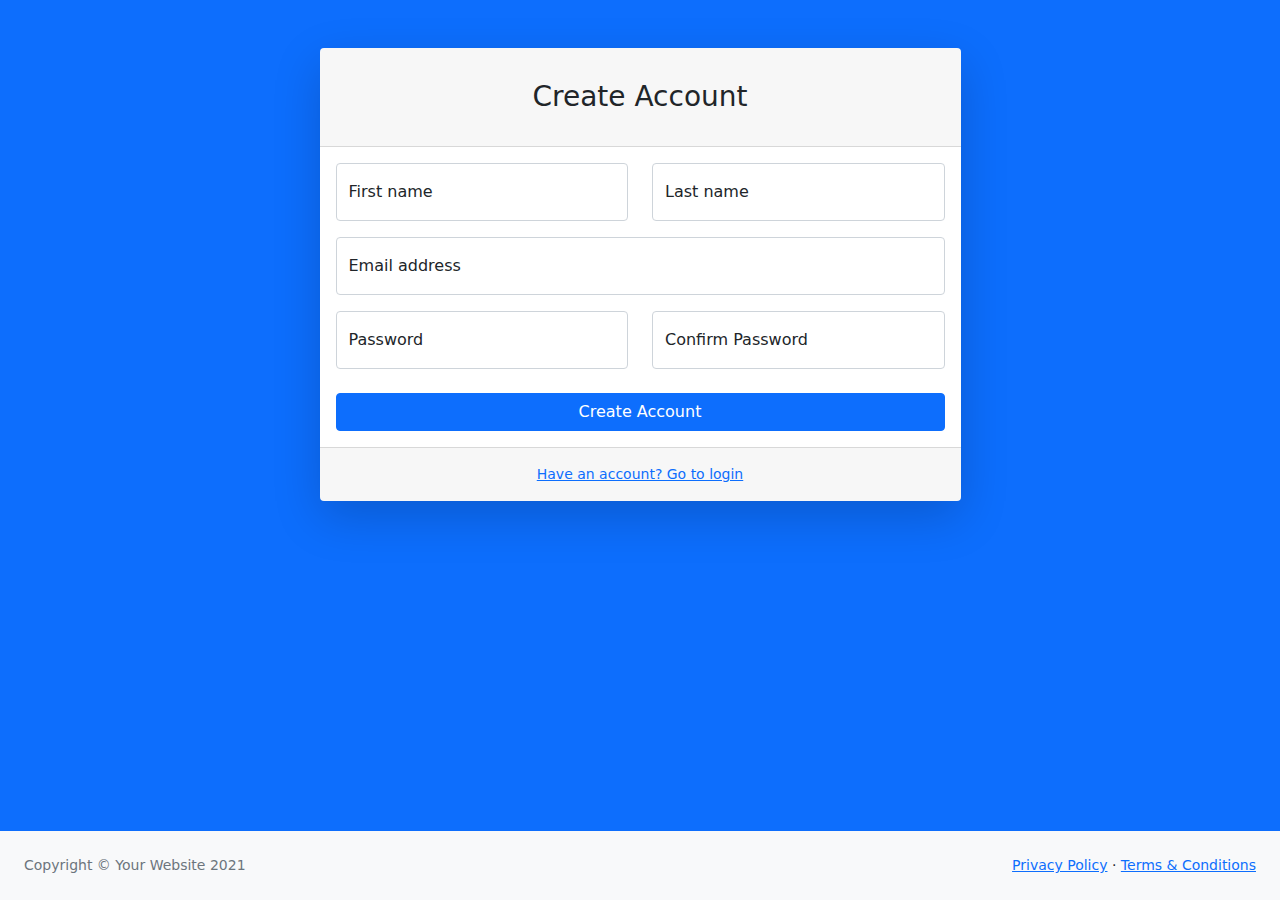
<file: register.html>
<!DOCTYPE html>
<html lang="en">
    <head>
        <meta charset="utf-8" />
        <meta http-equiv="X-UA-Compatible" content="IE=edge" />
        <meta name="viewport" content="width=device-width, initial-scale=1, shrink-to-fit=no" />
        <meta name="description" content="" />
        <meta name="author" content="" />
        <title>Register - SB Admin</title>
        <link href="css/bootstrap.css" rel="stylesheet" />
        <link href="css/styles.css" rel="stylesheet" />
        <script src="font/font-awesome.min.js"></script>
    </head>
    <body class="bg-primary">
        <div id="layoutAuthentication">
            <div id="layoutAuthentication_content">
                <main>
                    <div class="container">
                        <div class="row justify-content-center">
                            <div class="col-lg-7">
                                <div class="card shadow-lg border-0 rounded-lg mt-5">
                                    <div class="card-header"><h3 class="text-center font-weight-light my-4">Create Account</h3></div>
                                    <div class="card-body">
                                        <form>
                                            <div class="row mb-3">
                                                <div class="col-md-6">
                                                    <div class="form-floating mb-3 mb-md-0">
                                                        <input class="form-control" id="inputFirstName" type="text" placeholder="Enter your first name" />
                                                        <label for="inputFirstName">First name</label>
                                                    </div>
                                                </div>
                                                <div class="col-md-6">
                                                    <div class="form-floating">
                                                        <input class="form-control" id="inputLastName" type="text" placeholder="Enter your last name" />
                                                        <label for="inputLastName">Last name</label>
                                                    </div>
                                                </div>
                                            </div>
                                            <div class="form-floating mb-3">
                                                <input class="form-control" id="inputEmail" type="email" placeholder="name@example.com" />
                                                <label for="inputEmail">Email address</label>
                                            </div>
                                            <div class="row mb-3">
                                                <div class="col-md-6">
                                                    <div class="form-floating mb-3 mb-md-0">
                                                        <input class="form-control" id="inputPassword" type="password" placeholder="Create a password" />
                                                        <label for="inputPassword">Password</label>
                                                    </div>
                                                </div>
                                                <div class="col-md-6">
                                                    <div class="form-floating mb-3 mb-md-0">
                                                        <input class="form-control" id="inputPasswordConfirm" type="password" placeholder="Confirm password" />
                                                        <label for="inputPasswordConfirm">Confirm Password</label>
                                                    </div>
                                                </div>
                                            </div>
                                            <div class="mt-4 mb-0">
                                                <div class="d-grid"><a class="btn btn-primary btn-block" href="login.html">Create Account</a></div>
                                            </div>
                                        </form>
                                    </div>
                                    <div class="card-footer text-center py-3">
                                        <div class="small"><a href="login.html">Have an account? Go to login</a></div>
                                    </div>
                                </div>
                            </div>
                        </div>
                    </div>
                </main>
            </div>
            <div id="layoutAuthentication_footer">
                <footer class="py-4 bg-light mt-auto">
                    <div class="container-fluid px-4">
                        <div class="d-flex align-items-center justify-content-between small">
                            <div class="text-muted">Copyright &copy; Your Website 2021</div>
                            <div>
                                <a href="#">Privacy Policy</a>
                                &middot;
                                <a href="#">Terms &amp; Conditions</a>
                            </div>
                        </div>
                    </div>
                </footer>
            </div>
        </div>
        <script src="js/bootstrap.bundle.min.js"></script>
        <script src="js/scripts.js"></script>
    </body>
</html>
</file>
<file: css/styles.css>
html,
body {
  height: 100%;
}

#layoutAuthentication {
  display: flex;
  flex-direction: column;
  min-height: 100vh;
}
#layoutAuthentication #layoutAuthentication_content {
  min-width: 0;
  flex-grow: 1;
}
#layoutAuthentication #layoutAuthentication_footer {
  min-width: 0;
}

#layoutSidenav {
  display: flex;
}
#layoutSidenav #layoutSidenav_nav {
  flex-basis: 225px;
  flex-shrink: 0;
  transition: transform 0.15s ease-in-out;
  z-index: 1038;
  transform: translateX(-225px);
}
#layoutSidenav #layoutSidenav_content {
  position: relative;
  display: flex;
  flex-direction: column;
  justify-content: space-between;
  min-width: 0;
  flex-grow: 1;
  min-height: calc(100vh - 56px);
  margin-left: -225px;
}

.sb-sidenav-toggled #layoutSidenav #layoutSidenav_nav {
  transform: translateX(0);
}
.sb-sidenav-toggled #layoutSidenav #layoutSidenav_content:before {
  content: "";
  display: block;
  position: absolute;
  top: 0;
  left: 0;
  width: 100%;
  height: 100%;
  background: #000;
  z-index: 1037;
  opacity: 0.5;
  transition: opacity 0.3s ease-in-out;
}

@media (min-width: 992px) {
  #layoutSidenav #layoutSidenav_nav {
    transform: translateX(0);
  }
  #layoutSidenav #layoutSidenav_content {
    margin-left: 0;
    transition: margin 0.15s ease-in-out;
  }

  .sb-sidenav-toggled #layoutSidenav #layoutSidenav_nav {
    transform: translateX(-225px);
  }
  .sb-sidenav-toggled #layoutSidenav #layoutSidenav_content {
    margin-left: -225px;
  }
  .sb-sidenav-toggled #layoutSidenav #layoutSidenav_content:before {
    display: none;
  }
}
.sb-nav-fixed .sb-topnav {
  z-index: 1039;
}
.sb-nav-fixed #layoutSidenav #layoutSidenav_nav {
  width: 225px;
  height: 100vh;
  z-index: 1038;
}
.sb-nav-fixed #layoutSidenav #layoutSidenav_nav .sb-sidenav {
  padding-top: 56px;
}
.sb-nav-fixed #layoutSidenav #layoutSidenav_nav .sb-sidenav .sb-sidenav-menu {
  overflow-y: auto;
}
.sb-nav-fixed #layoutSidenav #layoutSidenav_content {
  padding-left: 225px;
  top: 56px;
}

#layoutError {
  display: flex;
  flex-direction: column;
  min-height: 100vh;
}
#layoutError #layoutError_content {
  min-width: 0;
  flex-grow: 1;
}
#layoutError #layoutError_footer {
  min-width: 0;
}

.img-error {
  max-width: 20rem;
}

.nav .nav-link .sb-nav-link-icon,
.sb-sidenav-menu .nav-link .sb-nav-link-icon {
  margin-right: 0.5rem;
}

.sb-topnav {
  padding-left: 0;
  height: 56px;
  z-index: 1039;
}
.sb-topnav .navbar-brand {
  width: 225px;
  margin: 0;
}
.sb-topnav.navbar-dark #sidebarToggle {
  color: rgba(255, 255, 255, 0.5);
}
.sb-topnav.navbar-light #sidebarToggle {
  color: #212529;
}

.sb-sidenav {
  display: flex;
  flex-direction: column;
  height: 100%;
  flex-wrap: nowrap;
}
.sb-sidenav .sb-sidenav-menu {
  flex-grow: 1;
}
.sb-sidenav .sb-sidenav-menu .nav {
  flex-direction: column;
  flex-wrap: nowrap;
}
.sb-sidenav .sb-sidenav-menu .nav .sb-sidenav-menu-heading {
  padding: 0.8rem 0.8rem 0.75rem;
  font-size: 0.75rem;
  font-weight: bold;
  text-transform: uppercase;
}
.sb-sidenav .sb-sidenav-menu .nav .nav-link {
  display: flex;
  align-items: center;
  padding-top: 0.5rem;
  padding-bottom: 0.5rem;
  position: relative;
}
.sb-sidenav .sb-sidenav-menu .nav .nav-link .sb-nav-link-icon {
  font-size: 0.9rem;
}
.sb-sidenav .sb-sidenav-menu .nav .nav-link .sb-sidenav-collapse-arrow {
  display: inline-block;
  margin-left: auto;
  transition: transform 0.15s ease;
}
.sb-sidenav .sb-sidenav-menu .nav .nav-link.collapsed .sb-sidenav-collapse-arrow {
  transform: rotate(-90deg);
}
.sb-sidenav .sb-sidenav-menu .nav .sb-sidenav-menu-nested {
  margin-left: 1.5rem;
  flex-direction: column;
}
.sb-sidenav .sb-sidenav-footer {
  padding: 0.5rem 1rem;
  flex-shrink: 0;
}

.sb-sidenav-dark {
  background-color: #212529;
  color: rgba(255, 255, 255, 0.5);
}
.sb-sidenav-dark .sb-sidenav-menu .sb-sidenav-menu-heading {
  color: rgba(255, 255, 255, 0.25);
}
.sb-sidenav-dark .sb-sidenav-menu .nav-link {
  color: rgba(255, 255, 255, 0.5);
}
.sb-sidenav-dark .sb-sidenav-menu .nav-link .sb-nav-link-icon {
  color: rgba(255, 255, 255, 0.25);
}
.sb-sidenav-dark .sb-sidenav-menu .nav-link .sb-sidenav-collapse-arrow {
  color: rgba(255, 255, 255, 0.25);
}
.sb-sidenav-dark .sb-sidenav-menu .nav-link:hover {
  color: #fff;
}
.sb-sidenav-dark .sb-sidenav-menu .nav-link.active {
  color: #fff;
}
.sb-sidenav-dark .sb-sidenav-menu .nav-link.active .sb-nav-link-icon {
  color: #fff;
}
.sb-sidenav-dark .sb-sidenav-footer {
  background-color: #343a40;
}

.sb-sidenav-light {
  background-color: #f8f9fa;
  color: #212529;
}
.sb-sidenav-light .sb-sidenav-menu .sb-sidenav-menu-heading {
  color: #adb5bd;
}
.sb-sidenav-light .sb-sidenav-menu .nav-link {
  color: #212529;
}
.sb-sidenav-light .sb-sidenav-menu .nav-link .sb-nav-link-icon {
  color: #adb5bd;
}
.sb-sidenav-light .sb-sidenav-menu .nav-link .sb-sidenav-collapse-arrow {
  color: #adb5bd;
}
.sb-sidenav-light .sb-sidenav-menu .nav-link:hover {
  color: #0d6efd;
}
.sb-sidenav-light .sb-sidenav-menu .nav-link.active {
  color: #0d6efd;
}
.sb-sidenav-light .sb-sidenav-menu .nav-link.active .sb-nav-link-icon {
  color: #0d6efd;
}
.sb-sidenav-light .sb-sidenav-footer {
  background-color: #e9ecef;
}

.dataTable-wrapper .dataTable-container {
  font-size: 0.875rem;
}

.dataTable-wrapper.no-header .dataTable-container {
  border-top: none;
}

.dataTable-wrapper.no-footer .dataTable-container {
  border-bottom: none;
}

.dataTable-top {
  padding: 0 0 1rem;
}

.dataTable-bottom {
  padding: 0;
}

.dataTable-top > nav:first-child,
.dataTable-top > div:first-child,
.dataTable-bottom > nav:first-child,
.dataTable-bottom > div:first-child {
  float: left;
}

.dataTable-top > nav:last-child,
.dataTable-top > div:last-child,
.dataTable-bottom > nav:last-child,
.dataTable-bottom > div:last-child {
  float: right;
}

.dataTable-selector {
  width: auto;
  display: inline-block;
  padding-left: 1.125rem;
  padding-right: 2.125rem;
  margin-right: 0.25rem;
}

.dataTable-info {
  margin: 7px 0;
}

/* PAGER */
.dataTable-pagination a:hover {
  background-color: #e9ecef;
}

.dataTable-pagination .active a,
.dataTable-pagination .active a:focus,
.dataTable-pagination .active a:hover {
  background-color: #0d6efd;
}

.dataTable-pagination .ellipsis a,
.dataTable-pagination .disabled a,
.dataTable-pagination .disabled a:focus,
.dataTable-pagination .disabled a:hover {
  cursor: not-allowed;
}

.dataTable-pagination .disabled a,
.dataTable-pagination .disabled a:focus,
.dataTable-pagination .disabled a:hover {
  cursor: not-allowed;
  opacity: 0.4;
}

.dataTable-pagination .pager a {
  font-weight: bold;
}

/* TABLE */
.dataTable-table {
  border-collapse: collapse;
}

.dataTable-table > tbody > tr > td,
.dataTable-table > tbody > tr > th,
.dataTable-table > tfoot > tr > td,
.dataTable-table > tfoot > tr > th,
.dataTable-table > thead > tr > td,
.dataTable-table > thead > tr > th {
  vertical-align: top;
  padding: 0.5rem 0.5rem;
}

.dataTable-table > thead > tr > th {
  vertical-align: bottom;
  text-align: left;
  border-bottom: none;
}

.dataTable-table > tfoot > tr > th {
  vertical-align: bottom;
  text-align: left;
}

.dataTable-table th {
  vertical-align: bottom;
  text-align: left;
}

.dataTable-table th a {
  text-decoration: none;
  color: inherit;
}

.dataTable-sorter {
  display: inline-block;
  height: 100%;
  position: relative;
  width: 100%;
  padding-right: 1rem;
}

.dataTable-sorter::before,
.dataTable-sorter::after {
  content: "";
  height: 0;
  width: 0;
  position: absolute;
  right: 4px;
  border-left: 4px solid transparent;
  border-right: 4px solid transparent;
  opacity: 0.2;
}

.dataTable-sorter::before {
  bottom: 4px;
}

.dataTable-sorter::after {
  top: 0px;
}

.asc .dataTable-sorter::after,
.desc .dataTable-sorter::before {
  opacity: 0.6;
}

.dataTables-empty {
  text-align: center;
}

.dataTable-top::after,
.dataTable-bottom::after {
  clear: both;
  content: " ";
  display: table;
}

.btn-datatable {
  height: 20px !important;
  width: 20px !important;
  font-size: 0.75rem;
  border-radius: 0.25rem !important;
}

.text-xs {
    font-size: 1rem;
}
.text-primary {
    color: #4e73df !important;
}
.font-weight-bold {
    font-weight: 700 !important;
}

.border-left-primary {
    border-left: .25rem solid #4e73df !important;
}

.border-left-success {
    border-left: .25rem solid #1cc88a !important;
}

.border-left-info {
    border-left: .25rem solid #36b9cc !important;
}

.border-left-warning {
    border-left: .25rem solid #f6c23e !important;
}

.border-left-danger {
    border-left: .25rem solid #dc3545  !important;
}

.border-left-disabled {
    border-left: .25rem solid #5a5c69 !important;
}

.text-gray-300 {
    color: #dddfeb !important;
}
</file>
<file: css/datatable.min.css>
/*! Bootstrap 5 integration for DataTables
 *
 * ©2020 SpryMedia Ltd, all rights reserved.
 * License: MIT datatables.net/license/mit
 */
 table.dataTable{clear:both;margin-top:6px !important;margin-bottom:6px !important;max-width:none !important;border-collapse:separate !important;border-spacing:0}table.dataTable td,table.dataTable th{-webkit-box-sizing:content-box;box-sizing:content-box}table.dataTable td.dataTables_empty,table.dataTable th.dataTables_empty{text-align:center}table.dataTable.nowrap th,table.dataTable.nowrap td{white-space:nowrap}div.dataTables_wrapper div.dataTables_length label{font-weight:normal;text-align:left;white-space:nowrap}div.dataTables_wrapper div.dataTables_length select{width:auto;display:inline-block}div.dataTables_wrapper div.dataTables_filter{text-align:right}div.dataTables_wrapper div.dataTables_filter label{font-weight:normal;white-space:nowrap;text-align:left}div.dataTables_wrapper div.dataTables_filter input{margin-left:.5em;display:inline-block;width:auto}div.dataTables_wrapper div.dataTables_info{padding-top:.85em}div.dataTables_wrapper div.dataTables_paginate{margin:0;white-space:nowrap;text-align:right}div.dataTables_wrapper div.dataTables_paginate ul.pagination{margin:2px 0;white-space:nowrap;justify-content:flex-end}div.dataTables_wrapper div.dataTables_processing{position:absolute;top:50%;left:50%;width:200px;margin-left:-100px;margin-top:-26px;text-align:center;padding:1em 0}table.dataTable>thead>tr>th:active,table.dataTable>thead>tr>td:active{outline:none}table.dataTable>thead>tr>th:not(.sorting_disabled),table.dataTable>thead>tr>td:not(.sorting_disabled){padding-right:30px}table.dataTable>thead .sorting,table.dataTable>thead .sorting_asc,table.dataTable>thead .sorting_desc,table.dataTable>thead .sorting_asc_disabled,table.dataTable>thead .sorting_desc_disabled{cursor:pointer;position:relative}table.dataTable>thead .sorting:before,table.dataTable>thead .sorting:after,table.dataTable>thead .sorting_asc:before,table.dataTable>thead .sorting_asc:after,table.dataTable>thead .sorting_desc:before,table.dataTable>thead .sorting_desc:after,table.dataTable>thead .sorting_asc_disabled:before,table.dataTable>thead .sorting_asc_disabled:after,table.dataTable>thead .sorting_desc_disabled:before,table.dataTable>thead .sorting_desc_disabled:after{position:absolute;bottom:.5em;display:block;opacity:.3}table.dataTable>thead .sorting:before,table.dataTable>thead .sorting_asc:before,table.dataTable>thead .sorting_desc:before,table.dataTable>thead .sorting_asc_disabled:before,table.dataTable>thead .sorting_desc_disabled:before{right:1em;content:"↑"}table.dataTable>thead .sorting:after,table.dataTable>thead .sorting_asc:after,table.dataTable>thead .sorting_desc:after,table.dataTable>thead .sorting_asc_disabled:after,table.dataTable>thead .sorting_desc_disabled:after{right:.5em;content:"↓"}table.dataTable>thead .sorting_asc:before,table.dataTable>thead .sorting_desc:after{opacity:1}table.dataTable>thead .sorting_asc_disabled:before,table.dataTable>thead .sorting_desc_disabled:after{opacity:0}div.dataTables_scrollHead table.dataTable{margin-bottom:0 !important}div.dataTables_scrollBody table{border-top:none;margin-top:0 !important;margin-bottom:0 !important}div.dataTables_scrollBody table thead .sorting:before,div.dataTables_scrollBody table thead .sorting_asc:before,div.dataTables_scrollBody table thead .sorting_desc:before,div.dataTables_scrollBody table thead .sorting:after,div.dataTables_scrollBody table thead .sorting_asc:after,div.dataTables_scrollBody table thead .sorting_desc:after{display:none}div.dataTables_scrollBody table tbody tr:first-child th,div.dataTables_scrollBody table tbody tr:first-child td{border-top:none}div.dataTables_scrollFoot>.dataTables_scrollFootInner{box-sizing:content-box}div.dataTables_scrollFoot>.dataTables_scrollFootInner>table{margin-top:0 !important;border-top:none}@media screen and (max-width: 767px){div.dataTables_wrapper div.dataTables_length,div.dataTables_wrapper div.dataTables_filter,div.dataTables_wrapper div.dataTables_info,div.dataTables_wrapper div.dataTables_paginate{text-align:center}div.dataTables_wrapper div.dataTables_paginate ul.pagination{justify-content:center !important}}table.dataTable.table-sm>thead>tr>th:not(.sorting_disabled){padding-right:20px}table.dataTable.table-sm .sorting:before,table.dataTable.table-sm .sorting_asc:before,table.dataTable.table-sm .sorting_desc:before{top:5px;right:.85em}table.dataTable.table-sm .sorting:after,table.dataTable.table-sm .sorting_asc:after,table.dataTable.table-sm .sorting_desc:after{top:5px}table.table-bordered.dataTable{border-right-width:0}table.table-bordered.dataTable thead tr:first-child th,table.table-bordered.dataTable thead tr:first-child td{border-top-width:1px}table.table-bordered.dataTable th,table.table-bordered.dataTable td{border-left-width:0}table.table-bordered.dataTable th:first-child,table.table-bordered.dataTable th:first-child,table.table-bordered.dataTable td:first-child,table.table-bordered.dataTable td:first-child{border-left-width:1px}table.table-bordered.dataTable th:last-child,table.table-bordered.dataTable th:last-child,table.table-bordered.dataTable td:last-child,table.table-bordered.dataTable td:last-child{border-right-width:1px}table.table-bordered.dataTable th,table.table-bordered.dataTable td{border-bottom-width:1px}div.dataTables_scrollHead table.table-bordered{border-bottom-width:0}div.table-responsive>div.dataTables_wrapper>div.row{margin:0}div.table-responsive>div.dataTables_wrapper>div.row>div[class^=col-]:first-child{padding-left:0}div.table-responsive>div.dataTables_wrapper>div.row>div[class^=col-]:last-child{padding-right:0}
</file>
